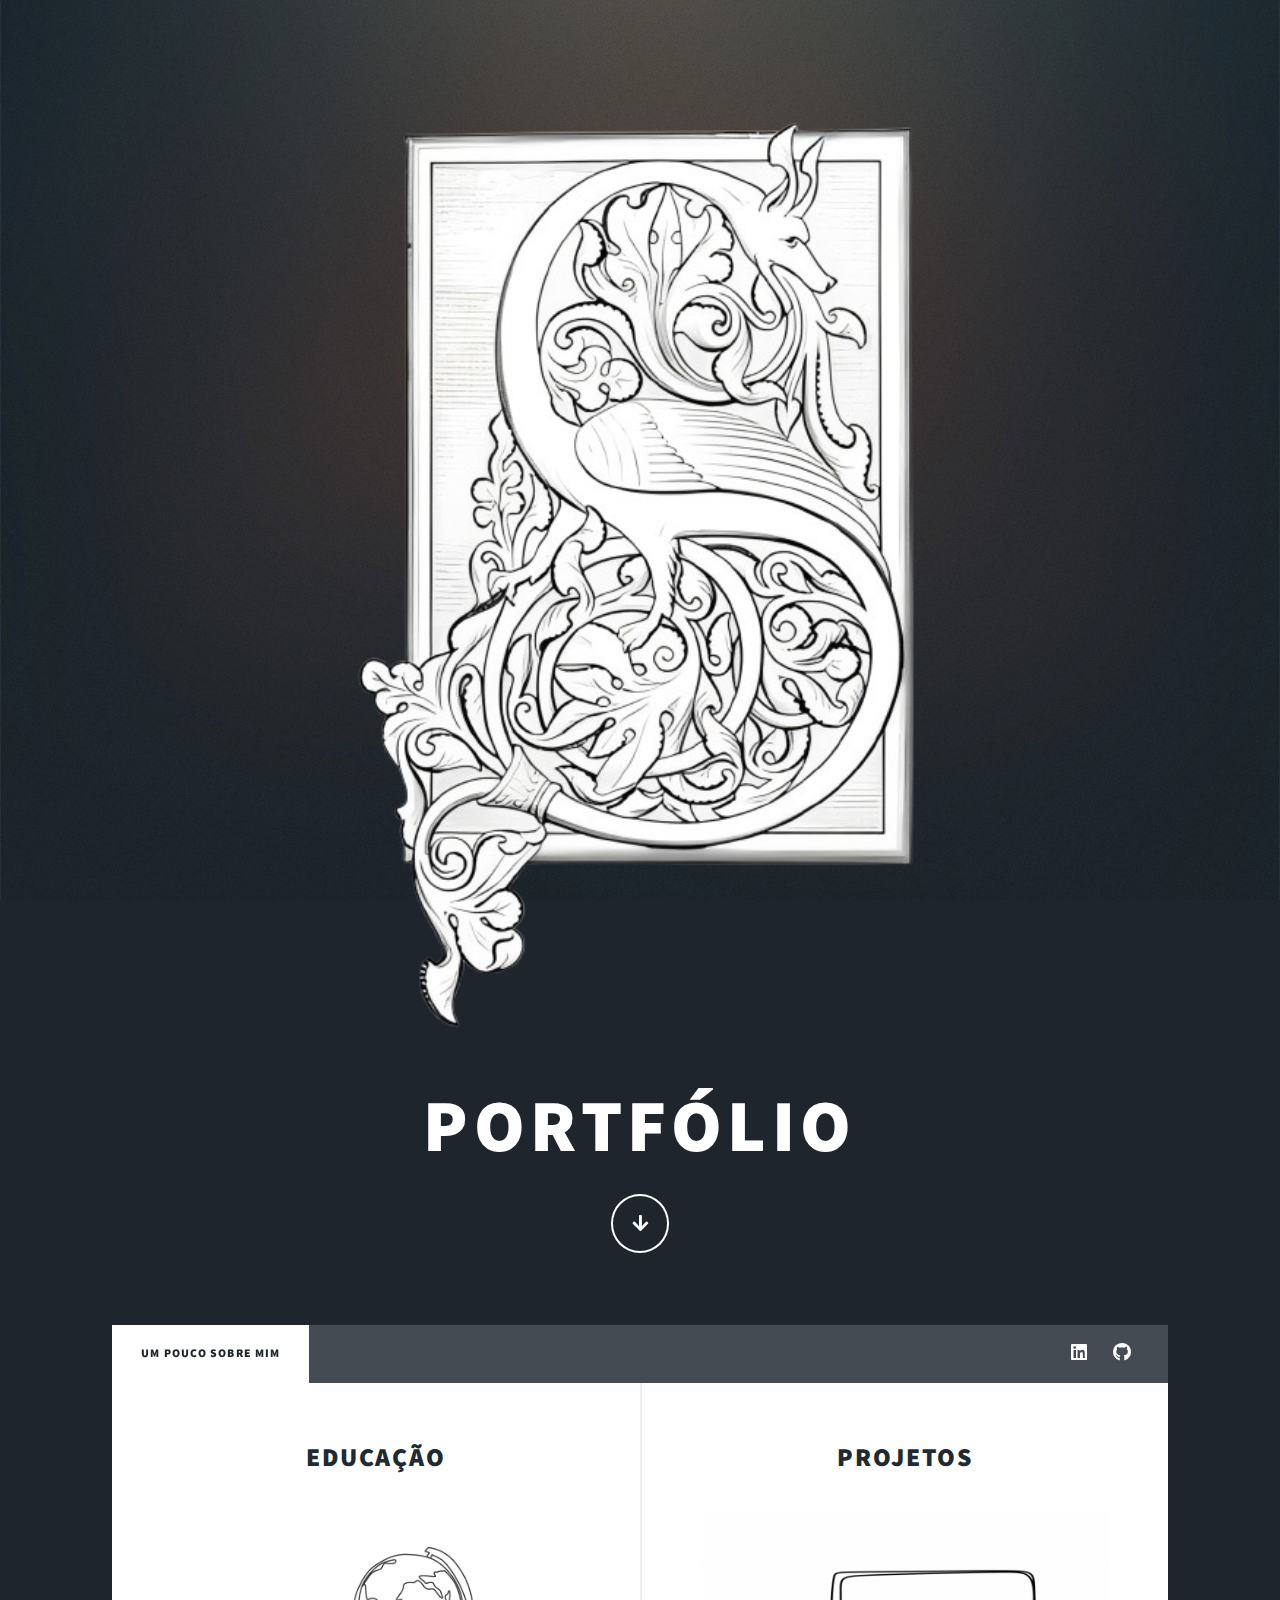
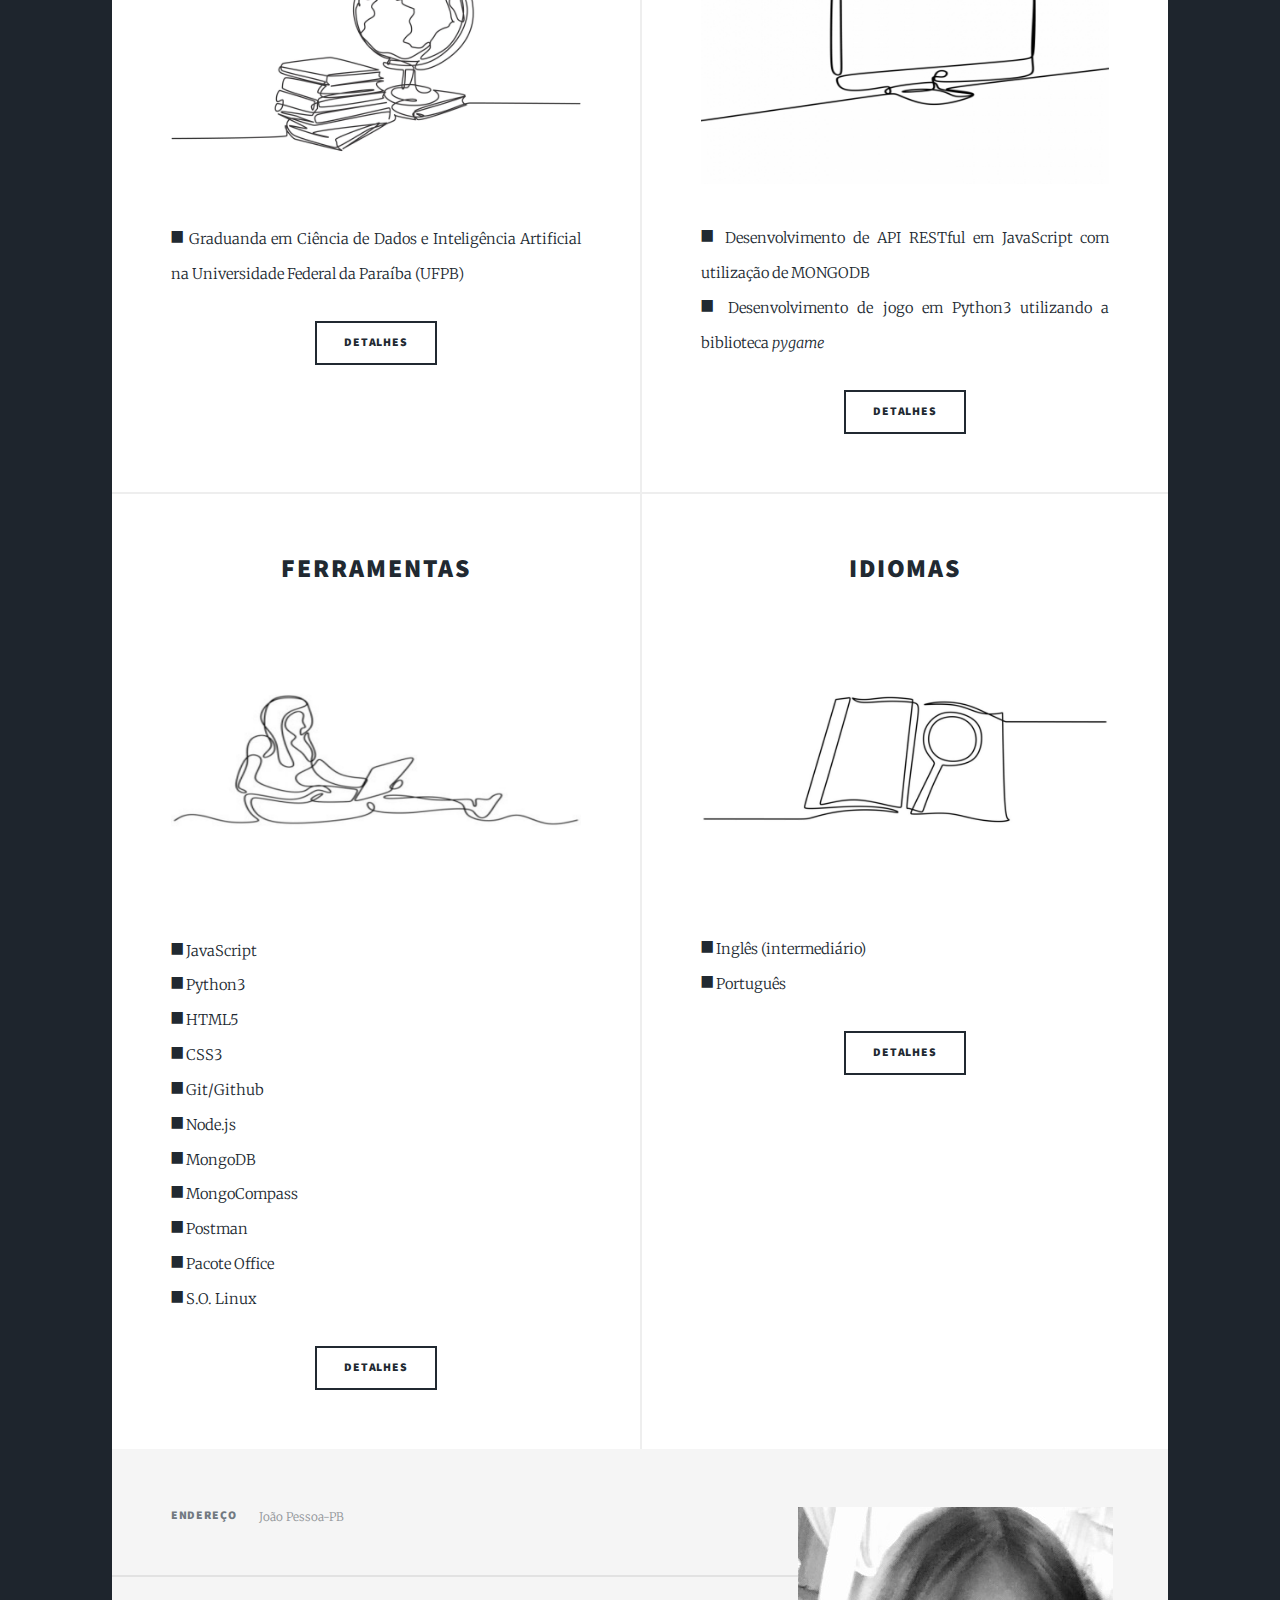
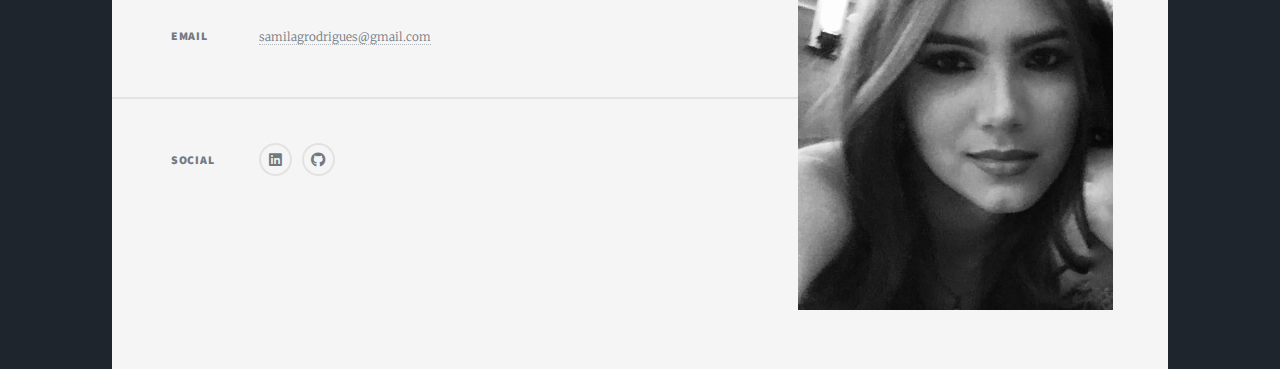
<file: index.html>
<!DOCTYPE HTML>
<!--
	Portfólio
-->
<html>
	<head>
		<title>Portfólio</title>
		<meta charset="utf-8" />
		<meta name="viewport" content="width=device-width, initial-scale=1, user-scalable=no" />
		<link rel="stylesheet" href="assets/css/main.css" />
		<noscript><link rel="stylesheet" href="assets/css/noscript.css" /></noscript>
	</head>
	<body class="is-preload">

		<!-- Wrapper -->
			<div id="wrapper" class="fade-in">

				<!-- Intro -->
					<div id="intro">
						<a href="#" class="image main"><img src="images/samila.png" alt="" /></a>
						<h1>Portfólio<br /></h1>
						<ul class="actions">
							<li><a href="#header" class="button icon solid solo fa-arrow-down scrolly">Continue</a></li>
						</ul>
					</div>

				<!-- Header -->
					<header id="header">
						<a href="index.html" class="logo">Quem sou?</a>
					</header>

				<!-- Nav -->
					<nav id="nav">
						<ul class="links">
							<li class="active"><a href="index.html">Um pouco sobre mim</a></li>
						</ul>
						<ul class="icons">
							<li><a href="https://www.linkedin.com/in/samila-rodrigues/" target="_blank" class="icon brands fa-linkedin"><span class="label">Linkedin</span></a></li>
							<li><a href="https://github.com/samgrs" target="_blank" class="icon brands fa-github"><span class="label">GitHub</span></a></li>
							
						</ul>
					</nav>

				<!-- Main -->
					<div id="main">

						<!-- Featured Post -->

						<!-- Posts -->
							<section class="posts">
								<article>
									<header>
										<h2><a href="#">Educação<br /></a></h2>
									</header>
									<a href="#" class="image fit"><img src="images/educacao.png" alt="" /></a>
									<p> ■ Graduanda em Ciência de Dados e Inteligência Artificial na Universidade Federal da Paraíba (UFPB)</p>
									<ul class="actions special">
										<li><a href="https://sigaa.ufpb.br/sigaa/public/curso/portal.jsf?id=14289031&lc=pt_BR" target="_blank" class="button">Detalhes</a></li>
									</ul>
								</article>
								<article>
									<header>
										<h2><a href="#">Projetos<br /></a></h2>
									</header>
									<a href="#" class="image fit"><img src="images/programação.png" alt="" /></a>
									<p> 
										■ Desenvolvimento de API RESTful em JavaScript com utilização de MONGODB <br>
										■ Desenvolvimento de jogo em Python3 utilizando a biblioteca <i>pygame</i>
									</p>
									<ul class="actions special">
										<li><a href="https://github.com/samgrs" target="_blank" class="button">Detalhes</a></li>
									</ul>
								</article>
									<article>
										<header>
											<h2><a href="#">Ferramentas<br /></a></h2>
										</header>
										<a href="#" class="image fit"><img src="images/woman.png" alt="" /></a>
										<p>
											■ JavaScript<br>
											■ Python3<br>
											■ HTML5<br>
											■ CSS3<br>
											■ Git/Github<br>
											■ Node.js<br>
											■ MongoDB<br>
											■ MongoCompass<br>
											■ Postman<br>
											■ Pacote Office<br>
											■ S.O. Linux
										</p>
										<ul class="actions special">
											<li><a href="https://github.com/samgrs" target="_blank" class="button">Detalhes</a></li>
										</ul>
									</article>
								<article>
									<header>
										<h2><a href="#">Idiomas<br /></a></h2>
									</header>
									<a href="#" class="image fit"><img src="images/idiomas.png" alt="" /></a>
									<p> ■ Inglês (intermediário)<br>
										■ Português
									</p>
									<ul class="actions special">
										<li><a href="#" class="button">Detalhes</a></li>
									</ul>
								</article>
							</section>
					</div>

				<!-- Footer -->
					<footer id="footer">
						<section class="split contact">
							<section class="alt">
								<h3>Endereço</h3>
								<p>João Pessoa-PB<br /></p>
							</section>
							<section>
								<h3>Email</h3>
								<p><a href="samilagrodrigues@gmail.com">samilagrodrigues@gmail.com</a></p>
							</section>
							<section>
								<h3>Social</h3>
								<ul class="icons alt">
									<li><a href="https://www.linkedin.com/in/samila-rodrigues/" target="_blank" class="icon brands fa-linkedin"><span class="label">Linkedin</span></a></li>
							<li><a href="https://github.com/samgrs" target="_blank" class="icon brands fa-github"><span class="label">GitHub</span></a></li>
								</ul>
							</section>
						</section>
					
					<a href="https://github.com/samgrs" target="_blank" class="image sam"><img src="images/samila_pic.png" alt="" /></a>
					
					</footer>
			</div>

		<!-- Scripts -->
			<script src="assets/js/jquery.min.js"></script>
			<script src="assets/js/jquery.scrollex.min.js"></script>
			<script src="assets/js/jquery.scrolly.min.js"></script>
			<script src="assets/js/browser.min.js"></script>
			<script src="assets/js/breakpoints.min.js"></script>
			<script src="assets/js/util.js"></script>
			<script src="assets/js/main.js"></script>

	</body>
</html>
</file>
<file: assets/css/main.css>
@import url(fontawesome-all.min.css);
@import url("https://fonts.googleapis.com/css?family=Merriweather:300,700,300italic,700italic|Source+Sans+Pro:900");

html, body, div, span, applet, object,
iframe, h1, h2, h3, h4, h5, h6, p, blockquote,
pre, a, abbr, acronym, address, big, cite,
code, del, dfn, em, img, ins, kbd, q, s, samp,
small, strike, strong, sub, sup, tt, var, b,
u, i, center, dl, dt, dd, ol, ul, li, fieldset,
form, label, legend, table, caption, tbody,
tfoot, thead, tr, th, td, article, aside,
canvas, details, embed, figure, figcaption,
footer, header, hgroup, menu, nav, output, ruby,
section, summary, time, mark, audio, video {
	margin: 0;
	padding: 0;
	border: 0;
	font-size: 100%;
	font: inherit;
	vertical-align: baseline;}

article, aside, details, figcaption, figure,
footer, header, hgroup, menu, nav, section {
	display: block;}

body {
	line-height: 1;
}

ol, ul {
	list-style: none;
}

blockquote, q {
	quotes: none;
}

	blockquote:before, blockquote:after, q:before, q:after {
		content: '';
		content: none;
	}

table {
	border-collapse: collapse;
	border-spacing: 0;
}

body {
	-webkit-text-size-adjust: none;
}

mark {
	background-color: transparent;
	color: inherit;
}

input::-moz-focus-inner {
	border: 0;
	padding: 0;
}

input, select, textarea {
	-moz-appearance: none;
	-webkit-appearance: none;
	-ms-appearance: none;
	appearance: none;
}
/* Basic */

	@-ms-viewport {
		width: device-width;
	}

	body {
		-ms-overflow-style: scrollbar;
	}

	@media screen and (max-width: 480px) {

		html, body {
			min-width: 320px;
		}

	}

	html {
		box-sizing: border-box;
	}

	*, *:before, *:after {
		box-sizing: inherit;
	}

	body {
		background-color: #1e252d;
	}

		body.is-preload *, body.is-preload *:before, body.is-preload *:after {
			-moz-animation: none !important;
			-webkit-animation: none !important;
			-ms-animation: none !important;
			animation: none !important;
			-moz-transition: none !important;
			-webkit-transition: none !important;
			-ms-transition: none !important;
			transition: none !important;
		}

/* Type */

	html {
		font-size: 16pt;
	}

		@media screen and (max-width: 1680px) {

			html {
				font-size: 12pt;
			}

		}

		@media screen and (max-width: 1280px) {

			html {
				font-size: 11pt;
			}

		}

		@media screen and (max-width: 360px) {

			html {
				font-size: 10pt;
			}

		}

	body {
		color: #212931;
	}

	body, input, select, textarea {
		font-family: "Merriweather", Georgia, serif;
		font-weight: 300;
		font-size: 1rem;
		line-height: 2.375;
	}

	a {
		-moz-transition: color 0.2s ease-in-out, background-color 0.2s ease-in-out, border-color 0.2s ease-in-out, box-shadow 0.2s ease-in-out;
		-webkit-transition: color 0.2s ease-in-out, background-color 0.2s ease-in-out, border-color 0.2s ease-in-out, box-shadow 0.2s ease-in-out;
		-ms-transition: color 0.2s ease-in-out, background-color 0.2s ease-in-out, border-color 0.2s ease-in-out, box-shadow 0.2s ease-in-out;
		transition: color 0.2s ease-in-out, background-color 0.2s ease-in-out, border-color 0.2s ease-in-out, box-shadow 0.2s ease-in-out;
		border-bottom: dotted 1px;
		text-decoration: none;
	}

		a:hover {
			border-bottom-color: transparent;
		}

	strong, b {
		font-weight: 600;
	}

	em, i {
		font-style: italic;
	}

	p {
		text-align: justify;
		margin: 0 0 2rem 0;
	}

	h1, h2, h3, h4, h5, h6 {
		font-family: "Source Sans Pro", Helvetica, sans-serif;
		font-weight: 900;
		line-height: 1.5;
		letter-spacing: 0.075em;
		text-transform: uppercase;
		margin: 0 0 1rem 0;
	}

		h1 a, h2 a, h3 a, h4 a, h5 a, h6 a {
			border-bottom: 0;
			color: inherit;
			text-decoration: none;
		}

	h1 {
		font-size: 4rem;
		line-height: 1.1;
		margin: 0 0 2rem 0;
	}

	h2 {
		font-size: 1.75rem;
		line-height: 1.3;
		margin: 0 0 1.5rem 0;
	}

	h3 {
		font-size: 1.25rem;
		margin: 0 0 1.5rem 0;
	}

	h4 {
		font-size: 1rem;
	}

	h5 {
		font-size: 0.9rem;
	}

	h6 {
		font-size: 0.8rem;
	}

	sub {
		font-size: 0.8rem;
		position: relative;
		top: 0.5rem;
	}

	sup {
		font-size: 0.8rem;
		position: relative;
		top: -0.5rem;
	}

	blockquote {
		border-left: solid 4px;
		font-style: italic;
		margin: 0 0 2rem 0;
		padding: 0.5rem 0 0.5rem 2rem;
	}

	code {
		border: solid 2px;
		font-family: "Courier New", monospace;
		font-size: 0.9rem;
		margin: 0 0.25rem;
		padding: 0.25rem 0.65rem;
	}

	pre {
		-webkit-overflow-scrolling: touch;
		font-family: "Courier New", monospace;
		font-size: 0.9rem;
		margin: 0 0 2rem 0;
	}

		pre code {
			display: block;
			line-height: 1.75;
			padding: 1rem 1.5rem;
			overflow-x: auto;
		}

	hr {
		border: 0;
		border-bottom: solid 2px;
		margin: 3rem 0;
	}

		hr.major {
			margin: 5rem 0;
		}

	.align-left {
		text-align: left;
	}

	.align-center {
		text-align: center;
	}

	.align-right {
		text-align: right;
	}

	input, select, textarea {
		color: #212931;
	}

	a {
		color: #212931;
		border-bottom-color: rgba(33, 41, 49, 0.5);
	}

		a:hover {
			border-bottom-color: transparent;
			color: #18bfef !important;
		}

	strong, b {
		color: #212931;
	}

	h1, h2, h3, h4, h5, h6 {
		color: #212931;
	}

	blockquote {
		border-left-color: #eeeeee;
	}

	code {
		background: rgba(220, 220, 220, 0.25);
		border-color: #eeeeee;
	}

	hr {
		border-bottom-color: #eeeeee;
	}

/* Row */

	.row {
		display: flex;
		flex-wrap: wrap;
		box-sizing: border-box;
		align-items: stretch;
	}

		.row > * {
			box-sizing: border-box;
		}

		.row.gtr-uniform > * > :last-child {
			margin-bottom: 0;
		}

		.row.aln-left {
			justify-content: flex-start;
		}

		.row.aln-center {
			justify-content: center;
		}

		.row.aln-right {
			justify-content: flex-end;
		}

		.row.aln-top {
			align-items: flex-start;
		}

		.row.aln-middle {
			align-items: center;
		}

		.row.aln-bottom {
			align-items: flex-end;
		}

		.row > .imp {
			order: -1;
		}

		.row > .col-1 {
			width: 8.33333%;
		}

		.row > .off-1 {
			margin-left: 8.33333%;
		}

		.row > .col-2 {
			width: 16.66667%;
		}

		.row > .off-2 {
			margin-left: 16.66667%;
		}

		.row > .col-3 {
			width: 25%;
		}

		.row > .off-3 {
			margin-left: 25%;
		}

		.row > .col-4 {
			width: 33.33333%;
		}

		.row > .off-4 {
			margin-left: 33.33333%;
		}

		.row > .col-5 {
			width: 41.66667%;
		}

		.row > .off-5 {
			margin-left: 41.66667%;
		}

		.row > .col-6 {
			width: 50%;
		}

		.row > .off-6 {
			margin-left: 50%;
		}

		.row > .col-7 {
			width: 58.33333%;
		}

		.row > .off-7 {
			margin-left: 58.33333%;
		}

		.row > .col-8 {
			width: 66.66667%;
		}

		.row > .off-8 {
			margin-left: 66.66667%;
		}

		.row > .col-9 {
			width: 75%;
		}

		.row > .off-9 {
			margin-left: 75%;
		}

		.row > .col-10 {
			width: 83.33333%;
		}

		.row > .off-10 {
			margin-left: 83.33333%;
		}

		.row > .col-11 {
			width: 91.66667%;
		}

		.row > .off-11 {
			margin-left: 91.66667%;
		}

		.row > .col-12 {
			width: 100%;
		}

		.row > .off-12 {
			margin-left: 100%;
		}

		.row.gtr-0 {
			margin-top: 0;
			margin-left: 0rem;
		}

			.row.gtr-0 > * {
				padding: 0 0 0 0rem;
			}

			.row.gtr-0.gtr-uniform {
				margin-top: 0rem;
			}

				.row.gtr-0.gtr-uniform > * {
					padding-top: 0rem;
				}

		.row.gtr-25 {
			margin-top: 0;
			margin-left: -0.375rem;
		}

			.row.gtr-25 > * {
				padding: 0 0 0 0.375rem;
			}

			.row.gtr-25.gtr-uniform {
				margin-top: -0.375rem;
			}

				.row.gtr-25.gtr-uniform > * {
					padding-top: 0.375rem;
				}

		.row.gtr-50 {
			margin-top: 0;
			margin-left: -0.75rem;
		}

			.row.gtr-50 > * {
				padding: 0 0 0 0.75rem;
			}

			.row.gtr-50.gtr-uniform {
				margin-top: -0.75rem;
			}

				.row.gtr-50.gtr-uniform > * {
					padding-top: 0.75rem;
				}

		.row {
			margin-top: 0;
			margin-left: -1.5rem;
		}

			.row > * {
				padding: 0 0 0 1.5rem;
			}

			.row.gtr-uniform {
				margin-top: -1.5rem;
			}

				.row.gtr-uniform > * {
					padding-top: 1.5rem;
				}

		.row.gtr-150 {
			margin-top: 0;
			margin-left: -2.25rem;
		}

			.row.gtr-150 > * {
				padding: 0 0 0 2.25rem;
			}

			.row.gtr-150.gtr-uniform {
				margin-top: -2.25rem;
			}

				.row.gtr-150.gtr-uniform > * {
					padding-top: 2.25rem;
				}

		.row.gtr-200 {
			margin-top: 0;
			margin-left: -3rem;
		}

			.row.gtr-200 > * {
				padding: 0 0 0 3rem;
			}

			.row.gtr-200.gtr-uniform {
				margin-top: -3rem;
			}

				.row.gtr-200.gtr-uniform > * {
					padding-top: 3rem;
				}

		@media screen and (max-width: 1680px) {

			.row {
				display: flex;
				flex-wrap: wrap;
				box-sizing: border-box;
				align-items: stretch;
			}

				.row > * {
					box-sizing: border-box;
				}

				.row.gtr-uniform > * > :last-child {
					margin-bottom: 0;
				}

				.row.aln-left {
					justify-content: flex-start;
				}

				.row.aln-center {
					justify-content: center;
				}

				.row.aln-right {
					justify-content: flex-end;
				}

				.row.aln-top {
					align-items: flex-start;
				}

				.row.aln-middle {
					align-items: center;
				}

				.row.aln-bottom {
					align-items: flex-end;
				}

				.row > .imp-xlarge {
					order: -1;
				}

				.row > .col-1-xlarge {
					width: 8.33333%;
				}

				.row > .off-1-xlarge {
					margin-left: 8.33333%;
				}

				.row > .col-2-xlarge {
					width: 16.66667%;
				}

				.row > .off-2-xlarge {
					margin-left: 16.66667%;
				}

				.row > .col-3-xlarge {
					width: 25%;
				}

				.row > .off-3-xlarge {
					margin-left: 25%;
				}

				.row > .col-4-xlarge {
					width: 33.33333%;
				}

				.row > .off-4-xlarge {
					margin-left: 33.33333%;
				}

				.row > .col-5-xlarge {
					width: 41.66667%;
				}

				.row > .off-5-xlarge {
					margin-left: 41.66667%;
				}

				.row > .col-6-xlarge {
					width: 50%;
				}

				.row > .off-6-xlarge {
					margin-left: 50%;
				}

				.row > .col-7-xlarge {
					width: 58.33333%;
				}

				.row > .off-7-xlarge {
					margin-left: 58.33333%;
				}

				.row > .col-8-xlarge {
					width: 66.66667%;
				}

				.row > .off-8-xlarge {
					margin-left: 66.66667%;
				}

				.row > .col-9-xlarge {
					width: 75%;
				}

				.row > .off-9-xlarge {
					margin-left: 75%;
				}

				.row > .col-10-xlarge {
					width: 83.33333%;
				}

				.row > .off-10-xlarge {
					margin-left: 83.33333%;
				}

				.row > .col-11-xlarge {
					width: 91.66667%;
				}

				.row > .off-11-xlarge {
					margin-left: 91.66667%;
				}

				.row > .col-12-xlarge {
					width: 100%;
				}

				.row > .off-12-xlarge {
					margin-left: 100%;
				}

				.row.gtr-0 {
					margin-top: 0;
					margin-left: 0rem;
				}

					.row.gtr-0 > * {
						padding: 0 0 0 0rem;
					}

					.row.gtr-0.gtr-uniform {
						margin-top: 0rem;
					}

						.row.gtr-0.gtr-uniform > * {
							padding-top: 0rem;
						}

				.row.gtr-25 {
					margin-top: 0;
					margin-left: -0.375rem;
				}

					.row.gtr-25 > * {
						padding: 0 0 0 0.375rem;
					}

					.row.gtr-25.gtr-uniform {
						margin-top: -0.375rem;
					}

						.row.gtr-25.gtr-uniform > * {
							padding-top: 0.375rem;
						}

				.row.gtr-50 {
					margin-top: 0;
					margin-left: -0.75rem;
				}

					.row.gtr-50 > * {
						padding: 0 0 0 0.75rem;
					}

					.row.gtr-50.gtr-uniform {
						margin-top: -0.75rem;
					}

						.row.gtr-50.gtr-uniform > * {
							padding-top: 0.75rem;
						}

				.row {
					margin-top: 0;
					margin-left: -1.5rem;
				}

					.row > * {
						padding: 0 0 0 1.5rem;
					}

					.row.gtr-uniform {
						margin-top: -1.5rem;
					}

						.row.gtr-uniform > * {
							padding-top: 1.5rem;
						}

				.row.gtr-150 {
					margin-top: 0;
					margin-left: -2.25rem;
				}

					.row.gtr-150 > * {
						padding: 0 0 0 2.25rem;
					}

					.row.gtr-150.gtr-uniform {
						margin-top: -2.25rem;
					}

						.row.gtr-150.gtr-uniform > * {
							padding-top: 2.25rem;
						}

				.row.gtr-200 {
					margin-top: 0;
					margin-left: -3rem;
				}

					.row.gtr-200 > * {
						padding: 0 0 0 3rem;
					}

					.row.gtr-200.gtr-uniform {
						margin-top: -3rem;
					}

						.row.gtr-200.gtr-uniform > * {
							padding-top: 3rem;
						}

		}

		@media screen and (max-width: 1280px) {

			.row {
				display: flex;
				flex-wrap: wrap;
				box-sizing: border-box;
				align-items: stretch;
			}

				.row > * {
					box-sizing: border-box;
				}

				.row.gtr-uniform > * > :last-child {
					margin-bottom: 0;
				}

				.row.aln-left {
					justify-content: flex-start;
				}

				.row.aln-center {
					justify-content: center;
				}

				.row.aln-right {
					justify-content: flex-end;
				}

				.row.aln-top {
					align-items: flex-start;
				}

				.row.aln-middle {
					align-items: center;
				}

				.row.aln-bottom {
					align-items: flex-end;
				}

				.row > .imp-large {
					order: -1;
				}

				.row > .col-1-large {
					width: 8.33333%;
				}

				.row > .off-1-large {
					margin-left: 8.33333%;
				}

				.row > .col-2-large {
					width: 16.66667%;
				}

				.row > .off-2-large {
					margin-left: 16.66667%;
				}

				.row > .col-3-large {
					width: 25%;
				}

				.row > .off-3-large {
					margin-left: 25%;
				}

				.row > .col-4-large {
					width: 33.33333%;
				}

				.row > .off-4-large {
					margin-left: 33.33333%;
				}

				.row > .col-5-large {
					width: 41.66667%;
				}

				.row > .off-5-large {
					margin-left: 41.66667%;
				}

				.row > .col-6-large {
					width: 50%;
				}

				.row > .off-6-large {
					margin-left: 50%;
				}

				.row > .col-7-large {
					width: 58.33333%;
				}

				.row > .off-7-large {
					margin-left: 58.33333%;
				}

				.row > .col-8-large {
					width: 66.66667%;
				}

				.row > .off-8-large {
					margin-left: 66.66667%;
				}

				.row > .col-9-large {
					width: 75%;
				}

				.row > .off-9-large {
					margin-left: 75%;
				}

				.row > .col-10-large {
					width: 83.33333%;
				}

				.row > .off-10-large {
					margin-left: 83.33333%;
				}

				.row > .col-11-large {
					width: 91.66667%;
				}

				.row > .off-11-large {
					margin-left: 91.66667%;
				}

				.row > .col-12-large {
					width: 100%;
				}

				.row > .off-12-large {
					margin-left: 100%;
				}

				.row.gtr-0 {
					margin-top: 0;
					margin-left: 0rem;
				}

					.row.gtr-0 > * {
						padding: 0 0 0 0rem;
					}

					.row.gtr-0.gtr-uniform {
						margin-top: 0rem;
					}

						.row.gtr-0.gtr-uniform > * {
							padding-top: 0rem;
						}

				.row.gtr-25 {
					margin-top: 0;
					margin-left: -0.375rem;
				}

					.row.gtr-25 > * {
						padding: 0 0 0 0.375rem;
					}

					.row.gtr-25.gtr-uniform {
						margin-top: -0.375rem;
					}

						.row.gtr-25.gtr-uniform > * {
							padding-top: 0.375rem;
						}

				.row.gtr-50 {
					margin-top: 0;
					margin-left: -0.75rem;
				}

					.row.gtr-50 > * {
						padding: 0 0 0 0.75rem;
					}

					.row.gtr-50.gtr-uniform {
						margin-top: -0.75rem;
					}

						.row.gtr-50.gtr-uniform > * {
							padding-top: 0.75rem;
						}

				.row {
					margin-top: 0;
					margin-left: -1.5rem;
				}

					.row > * {
						padding: 0 0 0 1.5rem;
					}

					.row.gtr-uniform {
						margin-top: -1.5rem;
					}

						.row.gtr-uniform > * {
							padding-top: 1.5rem;
						}

				.row.gtr-150 {
					margin-top: 0;
					margin-left: -2.25rem;
				}

					.row.gtr-150 > * {
						padding: 0 0 0 2.25rem;
					}

					.row.gtr-150.gtr-uniform {
						margin-top: -2.25rem;
					}

						.row.gtr-150.gtr-uniform > * {
							padding-top: 2.25rem;
						}

				.row.gtr-200 {
					margin-top: 0;
					margin-left: -3rem;
				}

					.row.gtr-200 > * {
						padding: 0 0 0 3rem;
					}

					.row.gtr-200.gtr-uniform {
						margin-top: -3rem;
					}

						.row.gtr-200.gtr-uniform > * {
							padding-top: 3rem;
						}

		}

		@media screen and (max-width: 980px) {

			.row {
				display: flex;
				flex-wrap: wrap;
				box-sizing: border-box;
				align-items: stretch;
			}

				.row > * {
					box-sizing: border-box;
				}

				.row.gtr-uniform > * > :last-child {
					margin-bottom: 0;
				}

				.row.aln-left {
					justify-content: flex-start;
				}

				.row.aln-center {
					justify-content: center;
				}

				.row.aln-right {
					justify-content: flex-end;
				}

				.row.aln-top {
					align-items: flex-start;
				}

				.row.aln-middle {
					align-items: center;
				}

				.row.aln-bottom {
					align-items: flex-end;
				}

				.row > .imp-medium {
					order: -1;
				}

				.row > .col-1-medium {
					width: 8.33333%;
				}

				.row > .off-1-medium {
					margin-left: 8.33333%;
				}

				.row > .col-2-medium {
					width: 16.66667%;
				}

				.row > .off-2-medium {
					margin-left: 16.66667%;
				}

				.row > .col-3-medium {
					width: 25%;
				}

				.row > .off-3-medium {
					margin-left: 25%;
				}

				.row > .col-4-medium {
					width: 33.33333%;
				}

				.row > .off-4-medium {
					margin-left: 33.33333%;
				}

				.row > .col-5-medium {
					width: 41.66667%;
				}

				.row > .off-5-medium {
					margin-left: 41.66667%;
				}

				.row > .col-6-medium {
					width: 50%;
				}

				.row > .off-6-medium {
					margin-left: 50%;
				}

				.row > .col-7-medium {
					width: 58.33333%;
				}

				.row > .off-7-medium {
					margin-left: 58.33333%;
				}

				.row > .col-8-medium {
					width: 66.66667%;
				}

				.row > .off-8-medium {
					margin-left: 66.66667%;
				}

				.row > .col-9-medium {
					width: 75%;
				}

				.row > .off-9-medium {
					margin-left: 75%;
				}

				.row > .col-10-medium {
					width: 83.33333%;
				}

				.row > .off-10-medium {
					margin-left: 83.33333%;
				}

				.row > .col-11-medium {
					width: 91.66667%;
				}

				.row > .off-11-medium {
					margin-left: 91.66667%;
				}

				.row > .col-12-medium {
					width: 100%;
				}

				.row > .off-12-medium {
					margin-left: 100%;
				}

				.row.gtr-0 {
					margin-top: 0;
					margin-left: 0rem;
				}

					.row.gtr-0 > * {
						padding: 0 0 0 0rem;
					}

					.row.gtr-0.gtr-uniform {
						margin-top: 0rem;
					}

						.row.gtr-0.gtr-uniform > * {
							padding-top: 0rem;
						}

				.row.gtr-25 {
					margin-top: 0;
					margin-left: -0.375rem;
				}

					.row.gtr-25 > * {
						padding: 0 0 0 0.375rem;
					}

					.row.gtr-25.gtr-uniform {
						margin-top: -0.375rem;
					}

						.row.gtr-25.gtr-uniform > * {
							padding-top: 0.375rem;
						}

				.row.gtr-50 {
					margin-top: 0;
					margin-left: -0.75rem;
				}

					.row.gtr-50 > * {
						padding: 0 0 0 0.75rem;
					}

					.row.gtr-50.gtr-uniform {
						margin-top: -0.75rem;
					}

						.row.gtr-50.gtr-uniform > * {
							padding-top: 0.75rem;
						}

				.row {
					margin-top: 0;
					margin-left: -1.5rem;
				}

					.row > * {
						padding: 0 0 0 1.5rem;
					}

					.row.gtr-uniform {
						margin-top: -1.5rem;
					}

						.row.gtr-uniform > * {
							padding-top: 1.5rem;
						}

				.row.gtr-150 {
					margin-top: 0;
					margin-left: -2.25rem;
				}

					.row.gtr-150 > * {
						padding: 0 0 0 2.25rem;
					}

					.row.gtr-150.gtr-uniform {
						margin-top: -2.25rem;
					}

						.row.gtr-150.gtr-uniform > * {
							padding-top: 2.25rem;
						}

				.row.gtr-200 {
					margin-top: 0;
					margin-left: -3rem;
				}

					.row.gtr-200 > * {
						padding: 0 0 0 3rem;
					}

					.row.gtr-200.gtr-uniform {
						margin-top: -3rem;
					}

						.row.gtr-200.gtr-uniform > * {
							padding-top: 3rem;
						}

		}

		@media screen and (max-width: 736px) {

			.row {
				display: flex;
				flex-wrap: wrap;
				box-sizing: border-box;
				align-items: stretch;
			}

				.row > * {
					box-sizing: border-box;
				}

				.row.gtr-uniform > * > :last-child {
					margin-bottom: 0;
				}

				.row.aln-left {
					justify-content: flex-start;
				}

				.row.aln-center {
					justify-content: center;
				}

				.row.aln-right {
					justify-content: flex-end;
				}

				.row.aln-top {
					align-items: flex-start;
				}

				.row.aln-middle {
					align-items: center;
				}

				.row.aln-bottom {
					align-items: flex-end;
				}

				.row > .imp-small {
					order: -1;
				}

				.row > .col-1-small {
					width: 8.33333%;
				}

				.row > .off-1-small {
					margin-left: 8.33333%;
				}

				.row > .col-2-small {
					width: 16.66667%;
				}

				.row > .off-2-small {
					margin-left: 16.66667%;
				}

				.row > .col-3-small {
					width: 25%;
				}

				.row > .off-3-small {
					margin-left: 25%;
				}

				.row > .col-4-small {
					width: 33.33333%;
				}

				.row > .off-4-small {
					margin-left: 33.33333%;
				}

				.row > .col-5-small {
					width: 41.66667%;
				}

				.row > .off-5-small {
					margin-left: 41.66667%;
				}

				.row > .col-6-small {
					width: 50%;
				}

				.row > .off-6-small {
					margin-left: 50%;
				}

				.row > .col-7-small {
					width: 58.33333%;
				}

				.row > .off-7-small {
					margin-left: 58.33333%;
				}

				.row > .col-8-small {
					width: 66.66667%;
				}

				.row > .off-8-small {
					margin-left: 66.66667%;
				}

				.row > .col-9-small {
					width: 75%;
				}

				.row > .off-9-small {
					margin-left: 75%;
				}

				.row > .col-10-small {
					width: 83.33333%;
				}

				.row > .off-10-small {
					margin-left: 83.33333%;
				}

				.row > .col-11-small {
					width: 91.66667%;
				}

				.row > .off-11-small {
					margin-left: 91.66667%;
				}

				.row > .col-12-small {
					width: 100%;
				}

				.row > .off-12-small {
					margin-left: 100%;
				}

				.row.gtr-0 {
					margin-top: 0;
					margin-left: 0rem;
				}

					.row.gtr-0 > * {
						padding: 0 0 0 0rem;
					}

					.row.gtr-0.gtr-uniform {
						margin-top: 0rem;
					}

						.row.gtr-0.gtr-uniform > * {
							padding-top: 0rem;
						}

				.row.gtr-25 {
					margin-top: 0;
					margin-left: -0.375rem;
				}

					.row.gtr-25 > * {
						padding: 0 0 0 0.375rem;
					}

					.row.gtr-25.gtr-uniform {
						margin-top: -0.375rem;
					}

						.row.gtr-25.gtr-uniform > * {
							padding-top: 0.375rem;
						}

				.row.gtr-50 {
					margin-top: 0;
					margin-left: -0.75rem;
				}

					.row.gtr-50 > * {
						padding: 0 0 0 0.75rem;
					}

					.row.gtr-50.gtr-uniform {
						margin-top: -0.75rem;
					}

						.row.gtr-50.gtr-uniform > * {
							padding-top: 0.75rem;
						}

				.row {
					margin-top: 0;
					margin-left: -1.5rem;
				}

					.row > * {
						padding: 0 0 0 1.5rem;
					}

					.row.gtr-uniform {
						margin-top: -1.5rem;
					}

						.row.gtr-uniform > * {
							padding-top: 1.5rem;
						}

				.row.gtr-150 {
					margin-top: 0;
					margin-left: -2.25rem;
				}

					.row.gtr-150 > * {
						padding: 0 0 0 2.25rem;
					}

					.row.gtr-150.gtr-uniform {
						margin-top: -2.25rem;
					}

						.row.gtr-150.gtr-uniform > * {
							padding-top: 2.25rem;
						}

				.row.gtr-200 {
					margin-top: 0;
					margin-left: -3rem;
				}

					.row.gtr-200 > * {
						padding: 0 0 0 3rem;
					}

					.row.gtr-200.gtr-uniform {
						margin-top: -3rem;
					}

						.row.gtr-200.gtr-uniform > * {
							padding-top: 3rem;
						}

		}

		@media screen and (max-width: 480px) {

			.row {
				display: flex;
				flex-wrap: wrap;
				box-sizing: border-box;
				align-items: stretch;
			}

				.row > * {
					box-sizing: border-box;
				}

				.row.gtr-uniform > * > :last-child {
					margin-bottom: 0;
				}

				.row.aln-left {
					justify-content: flex-start;
				}

				.row.aln-center {
					justify-content: center;
				}

				.row.aln-right {
					justify-content: flex-end;
				}

				.row.aln-top {
					align-items: flex-start;
				}

				.row.aln-middle {
					align-items: center;
				}

				.row.aln-bottom {
					align-items: flex-end;
				}

				.row > .imp-xsmall {
					order: -1;
				}

				.row > .col-1-xsmall {
					width: 8.33333%;
				}

				.row > .off-1-xsmall {
					margin-left: 8.33333%;
				}

				.row > .col-2-xsmall {
					width: 16.66667%;
				}

				.row > .off-2-xsmall {
					margin-left: 16.66667%;
				}

				.row > .col-3-xsmall {
					width: 25%;
				}

				.row > .off-3-xsmall {
					margin-left: 25%;
				}

				.row > .col-4-xsmall {
					width: 33.33333%;
				}

				.row > .off-4-xsmall {
					margin-left: 33.33333%;
				}

				.row > .col-5-xsmall {
					width: 41.66667%;
				}

				.row > .off-5-xsmall {
					margin-left: 41.66667%;
				}

				.row > .col-6-xsmall {
					width: 50%;
				}

				.row > .off-6-xsmall {
					margin-left: 50%;
				}

				.row > .col-7-xsmall {
					width: 58.33333%;
				}

				.row > .off-7-xsmall {
					margin-left: 58.33333%;
				}

				.row > .col-8-xsmall {
					width: 66.66667%;
				}

				.row > .off-8-xsmall {
					margin-left: 66.66667%;
				}

				.row > .col-9-xsmall {
					width: 75%;
				}

				.row > .off-9-xsmall {
					margin-left: 75%;
				}

				.row > .col-10-xsmall {
					width: 83.33333%;
				}

				.row > .off-10-xsmall {
					margin-left: 83.33333%;
				}

				.row > .col-11-xsmall {
					width: 91.66667%;
				}

				.row > .off-11-xsmall {
					margin-left: 91.66667%;
				}

				.row > .col-12-xsmall {
					width: 100%;
				}

				.row > .off-12-xsmall {
					margin-left: 100%;
				}

				.row.gtr-0 {
					margin-top: 0;
					margin-left: 0rem;
				}

					.row.gtr-0 > * {
						padding: 0 0 0 0rem;
					}

					.row.gtr-0.gtr-uniform {
						margin-top: 0rem;
					}

						.row.gtr-0.gtr-uniform > * {
							padding-top: 0rem;
						}

				.row.gtr-25 {
					margin-top: 0;
					margin-left: -0.375rem;
				}

					.row.gtr-25 > * {
						padding: 0 0 0 0.375rem;
					}

					.row.gtr-25.gtr-uniform {
						margin-top: -0.375rem;
					}

						.row.gtr-25.gtr-uniform > * {
							padding-top: 0.375rem;
						}

				.row.gtr-50 {
					margin-top: 0;
					margin-left: -0.75rem;
				}

					.row.gtr-50 > * {
						padding: 0 0 0 0.75rem;
					}

					.row.gtr-50.gtr-uniform {
						margin-top: -0.75rem;
					}

						.row.gtr-50.gtr-uniform > * {
							padding-top: 0.75rem;
						}

				.row {
					margin-top: 0;
					margin-left: -1.5rem;
				}

					.row > * {
						padding: 0 0 0 1.5rem;
					}

					.row.gtr-uniform {
						margin-top: -1.5rem;
					}

						.row.gtr-uniform > * {
							padding-top: 1.5rem;
						}

				.row.gtr-150 {
					margin-top: 0;
					margin-left: -2.25rem;
				}

					.row.gtr-150 > * {
						padding: 0 0 0 2.25rem;
					}

					.row.gtr-150.gtr-uniform {
						margin-top: -2.25rem;
					}

						.row.gtr-150.gtr-uniform > * {
							padding-top: 2.25rem;
						}

				.row.gtr-200 {
					margin-top: 0;
					margin-left: -3rem;
				}

					.row.gtr-200 > * {
						padding: 0 0 0 3rem;
					}

					.row.gtr-200.gtr-uniform {
						margin-top: -3rem;
					}

						.row.gtr-200.gtr-uniform > * {
							padding-top: 3rem;
						}

		}

		@media screen and (max-width: 360px) {

			.row {
				display: flex;
				flex-wrap: wrap;
				box-sizing: border-box;
				align-items: stretch;
			}

				.row > * {
					box-sizing: border-box;
				}

				.row.gtr-uniform > * > :last-child {
					margin-bottom: 0;
				}

				.row.aln-left {
					justify-content: flex-start;
				}

				.row.aln-center {
					justify-content: center;
				}

				.row.aln-right {
					justify-content: flex-end;
				}

				.row.aln-top {
					align-items: flex-start;
				}

				.row.aln-middle {
					align-items: center;
				}

				.row.aln-bottom {
					align-items: flex-end;
				}

				.row > .imp-xxsmall {
					order: -1;
				}

				.row > .col-1-xxsmall {
					width: 8.33333%;
				}

				.row > .off-1-xxsmall {
					margin-left: 8.33333%;
				}

				.row > .col-2-xxsmall {
					width: 16.66667%;
				}

				.row > .off-2-xxsmall {
					margin-left: 16.66667%;
				}

				.row > .col-3-xxsmall {
					width: 25%;
				}

				.row > .off-3-xxsmall {
					margin-left: 25%;
				}

				.row > .col-4-xxsmall {
					width: 33.33333%;
				}

				.row > .off-4-xxsmall {
					margin-left: 33.33333%;
				}

				.row > .col-5-xxsmall {
					width: 41.66667%;
				}

				.row > .off-5-xxsmall {
					margin-left: 41.66667%;
				}

				.row > .col-6-xxsmall {
					width: 50%;
				}

				.row > .off-6-xxsmall {
					margin-left: 50%;
				}

				.row > .col-7-xxsmall {
					width: 58.33333%;
				}

				.row > .off-7-xxsmall {
					margin-left: 58.33333%;
				}

				.row > .col-8-xxsmall {
					width: 66.66667%;
				}

				.row > .off-8-xxsmall {
					margin-left: 66.66667%;
				}

				.row > .col-9-xxsmall {
					width: 75%;
				}

				.row > .off-9-xxsmall {
					margin-left: 75%;
				}

				.row > .col-10-xxsmall {
					width: 83.33333%;
				}

				.row > .off-10-xxsmall {
					margin-left: 83.33333%;
				}

				.row > .col-11-xxsmall {
					width: 91.66667%;
				}

				.row > .off-11-xxsmall {
					margin-left: 91.66667%;
				}

				.row > .col-12-xxsmall {
					width: 100%;
				}

				.row > .off-12-xxsmall {
					margin-left: 100%;
				}

				.row.gtr-0 {
					margin-top: 0;
					margin-left: 0rem;
				}

					.row.gtr-0 > * {
						padding: 0 0 0 0rem;
					}

					.row.gtr-0.gtr-uniform {
						margin-top: 0rem;
					}

						.row.gtr-0.gtr-uniform > * {
							padding-top: 0rem;
						}

				.row.gtr-25 {
					margin-top: 0;
					margin-left: -0.375rem;
				}

					.row.gtr-25 > * {
						padding: 0 0 0 0.375rem;
					}

					.row.gtr-25.gtr-uniform {
						margin-top: -0.375rem;
					}

						.row.gtr-25.gtr-uniform > * {
							padding-top: 0.375rem;
						}

				.row.gtr-50 {
					margin-top: 0;
					margin-left: -0.75rem;
				}

					.row.gtr-50 > * {
						padding: 0 0 0 0.75rem;
					}

					.row.gtr-50.gtr-uniform {
						margin-top: -0.75rem;
					}

						.row.gtr-50.gtr-uniform > * {
							padding-top: 0.75rem;
						}

				.row {
					margin-top: 0;
					margin-left: -1.5rem;
				}

					.row > * {
						padding: 0 0 0 1.5rem;
					}

					.row.gtr-uniform {
						margin-top: -1.5rem;
					}

						.row.gtr-uniform > * {
							padding-top: 1.5rem;
						}

				.row.gtr-150 {
					margin-top: 0;
					margin-left: -2.25rem;
				}

					.row.gtr-150 > * {
						padding: 0 0 0 2.25rem;
					}

					.row.gtr-150.gtr-uniform {
						margin-top: -2.25rem;
					}

						.row.gtr-150.gtr-uniform > * {
							padding-top: 2.25rem;
						}

				.row.gtr-200 {
					margin-top: 0;
					margin-left: -3rem;
				}

					.row.gtr-200 > * {
						padding: 0 0 0 3rem;
					}

					.row.gtr-200.gtr-uniform {
						margin-top: -3rem;
					}

						.row.gtr-200.gtr-uniform > * {
							padding-top: 3rem;
						}

		}

/* Box */

	.box {
		border: solid 2px;
		margin-bottom: 2rem;
		padding: 1.5rem;
	}

		.box > :last-child,
		.box > :last-child > :last-child,
		.box > :last-child > :last-child > :last-child {
			margin-bottom: 0;
		}

		.box.alt {
			border: 0;
			border-radius: 0;
			padding: 0;
		}

	.box {
		border-color: #eeeeee;
	}

/* Button */

	input[type="submit"],
	input[type="reset"],
	input[type="button"],
	button,
	.button {
		-moz-appearance: none;
		-webkit-appearance: none;
		-ms-appearance: none;
		appearance: none;
		-moz-transition: background-color 0.2s ease-in-out, box-shadow 0.2s ease-in-out, color 0.2s ease-in-out;
		-webkit-transition: background-color 0.2s ease-in-out, box-shadow 0.2s ease-in-out, color 0.2s ease-in-out;
		-ms-transition: background-color 0.2s ease-in-out, box-shadow 0.2s ease-in-out, color 0.2s ease-in-out;
		transition: background-color 0.2s ease-in-out, box-shadow 0.2s ease-in-out, color 0.2s ease-in-out;
		border: 0;
		border-radius: 0;
		cursor: pointer;
		display: inline-block;
		font-family: "Source Sans Pro", Helvetica, sans-serif;
		font-size: 0.8rem;
		font-weight: 900;
		letter-spacing: 0.075em;
		height: 3rem;
		line-height: 3rem;
		padding: 0 2rem;
		text-align: center;
		text-decoration: none;
		text-transform: uppercase;
		white-space: nowrap;
	}

		input[type="submit"].icon:before,
		input[type="reset"].icon:before,
		input[type="button"].icon:before,
		button.icon:before,
		.button.icon:before {
			margin-right: 0.5rem;
		}

		input[type="submit"].icon.solo,
		input[type="reset"].icon.solo,
		input[type="button"].icon.solo,
		button.icon.solo,
		.button.icon.solo {
			position: relative;
			width: 4rem;
			height: 4rem;
			line-height: 4rem;
			border-radius: 4rem;
			text-indent: 4rem;
			overflow: hidden;
			padding: 0;
			white-space: nowrap;
		}

			input[type="submit"].icon.solo:before,
			input[type="reset"].icon.solo:before,
			input[type="button"].icon.solo:before,
			button.icon.solo:before,
			.button.icon.solo:before {
				position: absolute;
				display: block;
				top: 0;
				left: 0;
				width: inherit;
				height: inherit;
				line-height: inherit;
				font-size: 1.25rem;
				margin-right: 0;
				text-align: center;
				text-indent: 0;
			}

		input[type="submit"].fit,
		input[type="reset"].fit,
		input[type="button"].fit,
		button.fit,
		.button.fit {
			width: 100%;
		}

		input[type="submit"].small,
		input[type="reset"].small,
		input[type="button"].small,
		button.small,
		.button.small {
			font-size: 0.7rem;
			height: 2.5rem;
			line-height: 2.5rem;
			padding: 0 1.5rem;
		}

		input[type="submit"].large,
		input[type="reset"].large,
		input[type="button"].large,
		button.large,
		.button.large {
			font-size: 0.9rem;
			height: 3.5rem;
			line-height: 3.5rem;
			padding: 0 2.75rem;
		}

		@media screen and (max-width: 980px) {

			input[type="submit"],
			input[type="reset"],
			input[type="button"],
			button,
			.button {
				font-size: 0.9rem;
				height: 3.25rem;
				line-height: 3.25rem;
			}

				input[type="submit"].large,
				input[type="reset"].large,
				input[type="button"].large,
				button.large,
				.button.large {
					font-size: 1rem;
					height: 3.75rem;
					line-height: 3.75rem;
				}

		}

		input[type="submit"].disabled, input[type="submit"]:disabled,
		input[type="reset"].disabled,
		input[type="reset"]:disabled,
		input[type="button"].disabled,
		input[type="button"]:disabled,
		button.disabled,
		button:disabled,
		.button.disabled,
		.button:disabled {
			pointer-events: none;
			opacity: 0.25;
		}

	input[type="submit"],
	input[type="reset"],
	input[type="button"],
	button,
	.button {
		background-color: transparent;
		box-shadow: inset 0 0 0 2px #212931;
		color: #212931 !important;
	}

		input[type="submit"]:hover,
		input[type="reset"]:hover,
		input[type="button"]:hover,
		button:hover,
		.button:hover {
			box-shadow: inset 0 0 0 2px #18bfef;
			color: #18bfef !important;
		}

		input[type="submit"].primary,
		input[type="reset"].primary,
		input[type="button"].primary,
		button.primary,
		.button.primary {
			background-color: #212931;
			box-shadow: none;
			color: #ffffff !important;
		}

			input[type="submit"].primary:hover,
			input[type="reset"].primary:hover,
			input[type="button"].primary:hover,
			button.primary:hover,
			.button.primary:hover {
				background-color: #18bfef;
			}

/* Form */

	form {
		margin: 0 0 2rem 0;
	}

		form > :last-child {
			margin-bottom: 0;
		}

		form > .fields {
			display: -moz-flex;
			display: -webkit-flex;
			display: -ms-flex;
			display: flex;
			-moz-flex-wrap: wrap;
			-webkit-flex-wrap: wrap;
			-ms-flex-wrap: wrap;
			flex-wrap: wrap;
			width: calc(100% + 3rem);
			margin: -1.5rem 0 2rem -1.5rem;
		}

			form > .fields > .field {
				-moz-flex-grow: 0;
				-webkit-flex-grow: 0;
				-ms-flex-grow: 0;
				flex-grow: 0;
				-moz-flex-shrink: 0;
				-webkit-flex-shrink: 0;
				-ms-flex-shrink: 0;
				flex-shrink: 0;
				padding: 1.5rem 0 0 1.5rem;
				width: calc(100% - 1.5rem);
			}

				form > .fields > .field.half {
					width: calc(50% - 0.75rem);
				}

				form > .fields > .field.third {
					width: calc(100%/3 - 0.5rem);
				}

				form > .fields > .field.quarter {
					width: calc(25% - 0.375rem);
				}

		@media screen and (max-width: 480px) {

			form > .fields {
				width: calc(100% + 3rem);
				margin: -1.5rem 0 2rem -1.5rem;
			}

				form > .fields > .field {
					padding: 1.5rem 0 0 1.5rem;
					width: calc(100% - 1.5rem);
				}

					form > .fields > .field.half {
						width: calc(100% - 1.5rem);
					}

					form > .fields > .field.third {
						width: calc(100% - 1.5rem);
					}

					form > .fields > .field.quarter {
						width: calc(100% - 1.5rem);
					}

		}

	label {
		display: block;
		font-family: "Source Sans Pro", Helvetica, sans-serif;
		font-weight: 900;
		line-height: 1.5;
		letter-spacing: 0.075em;
		font-size: 0.8rem;
		text-transform: uppercase;
		margin: 0 0 0.75rem 0;
	}

		@media screen and (max-width: 980px) {

			label {
				font-size: 0.9rem;
			}

		}

	input[type="text"],
	input[type="password"],
	input[type="email"],
	select,
	textarea {
		-moz-appearance: none;
		-webkit-appearance: none;
		-ms-appearance: none;
		appearance: none;
		background: transparent;
		border-radius: 0;
		border: solid 2px;
		color: inherit;
		display: block;
		outline: 0;
		padding: 0 1rem;
		text-decoration: none;
		width: 100%;
	}

		input[type="text"]:invalid,
		input[type="password"]:invalid,
		input[type="email"]:invalid,
		select:invalid,
		textarea:invalid {
			box-shadow: none;
		}

	select {
		background-size: 1.25rem;
		background-repeat: no-repeat;
		background-position: calc(100% - 1rem) center;
		height: 3rem;
		padding-right: 3rem;
		text-overflow: ellipsis;
	}

		select:focus::-ms-value {
			background-color: transparent;
		}

		select::-ms-expand {
			display: none;
		}

	input[type="text"],
	input[type="password"],
	input[type="email"],
	select {
		height: 3rem;
	}

	textarea {
		padding: 0.75rem 1rem;
	}

	input[type="checkbox"],
	input[type="radio"] {
		-moz-appearance: none;
		-webkit-appearance: none;
		-ms-appearance: none;
		appearance: none;
		display: block;
		float: left;
		margin-right: -2rem;
		opacity: 0;
		width: 1rem;
		z-index: -1;
	}

		input[type="checkbox"] + label,
		input[type="radio"] + label {
			text-decoration: none;
			cursor: pointer;
			display: inline-block;
			font-size: 1rem;
			letter-spacing: 0;
			font-family: "Merriweather", Georgia, serif;
			text-transform: none;
			font-weight: 300;
			padding-left: 2.8rem;
			padding-right: 1rem;
			position: relative;
		}

			input[type="checkbox"] + label:before,
			input[type="radio"] + label:before {
				-moz-osx-font-smoothing: grayscale;
				-webkit-font-smoothing: antialiased;
				display: inline-block;
				font-style: normal;
				font-variant: normal;
				text-rendering: auto;
				line-height: 1;
				text-transform: none !important;
				font-family: 'Font Awesome 5 Free';
				font-weight: 900;
			}

			input[type="checkbox"] + label:before,
			input[type="radio"] + label:before {
				border-radius: 0;
				border: solid 2px;
				content: '';
				display: inline-block;
				font-size: 0.8rem;
				height: 1.8rem;
				left: 0;
				line-height: 1.65rem;
				position: absolute;
				text-align: center;
				top: -0.125rem;
				width: 1.8rem;
			}

		input[type="checkbox"]:checked + label:before,
		input[type="radio"]:checked + label:before {
			content: '\f00c';
		}

	input[type="checkbox"] + label:before {
		border-radius: 0;
	}

	input[type="radio"] + label:before {
		border-radius: 100%;
	}

	::-webkit-input-placeholder {
		opacity: 1.0;
	}

	:-moz-placeholder {
		opacity: 1.0;
	}

	::-moz-placeholder {
		opacity: 1.0;
	}

	:-ms-input-placeholder {
		opacity: 1.0;
	}

	label {
		color: #212931;
	}

	input[type="text"],
	input[type="password"],
	input[type="email"],
	select,
	textarea {
		border-color: #eeeeee;
	}

		input[type="text"]:focus,
		input[type="password"]:focus,
		input[type="email"]:focus,
		select:focus,
		textarea:focus {
			border-color: #18bfef;
		}

	select {
		background-image: url("data:image/svg+xml;charset=utf8,%3Csvg xmlns='http://www.w3.org/2000/svg' width='40' height='40' preserveAspectRatio='none' viewBox='0 0 40 40'%3E%3Cpath d='M9.4,12.3l10.4,10.4l10.4-10.4c0.2-0.2,0.5-0.4,0.9-0.4c0.3,0,0.6,0.1,0.9,0.4l3.3,3.3c0.2,0.2,0.4,0.5,0.4,0.9 c0,0.4-0.1,0.6-0.4,0.9L20.7,31.9c-0.2,0.2-0.5,0.4-0.9,0.4c-0.3,0-0.6-0.1-0.9-0.4L4.3,17.3c-0.2-0.2-0.4-0.5-0.4-0.9 c0-0.4,0.1-0.6,0.4-0.9l3.3-3.3c0.2-0.2,0.5-0.4,0.9-0.4S9.1,12.1,9.4,12.3z' fill='%23eeeeee' /%3E%3C/svg%3E");
	}

		select option {
			background-color: #ffffff;
			color: #212931;
		}

	.select-wrapper:before {
		color: #eeeeee;
	}

	input[type="checkbox"] + label,
	input[type="radio"] + label {
		color: #212931;
	}

		input[type="checkbox"] + label:before,
		input[type="radio"] + label:before {
			border-color: #eeeeee;
		}

	input[type="checkbox"]:checked + label:before,
	input[type="radio"]:checked + label:before {
		background-color: #212931;
		border-color: #212931;
		color: #ffffff;
	}

	input[type="checkbox"]:focus + label:before,
	input[type="radio"]:focus + label:before {
		border-color: #18bfef;
	}

	::-webkit-input-placeholder {
		color: #909498 !important;
	}

	:-moz-placeholder {
		color: #909498 !important;
	}

	::-moz-placeholder {
		color: #909498 !important;
	}

	:-ms-input-placeholder {
		color: #909498 !important;
	}

	.formerize-placeholder {
		color: #909498 !important;
	}

/* Icon */

	.icon {
		text-decoration: none;
		border-bottom: none;
		position: relative;
	}

		.icon:before {
			-moz-osx-font-smoothing: grayscale;
			-webkit-font-smoothing: antialiased;
			display: inline-block;
			font-style: normal;
			font-variant: normal;
			text-rendering: auto;
			line-height: 1;
			text-transform: none !important;
			font-family: 'Font Awesome 5 Free';
			font-weight: 400;
		}

		.icon > .label {
			display: none;
		}

		.icon:before {
			line-height: inherit;
		}

		.icon.solid:before {
			font-weight: 900;
		}

		.icon.brands:before {
			font-family: 'Font Awesome 5 Brands';
		}

/* Image */

	.image {
		border: 0;
		display: inline-block;
		position: relative;
	}

		.image img {
			display: block;
		}

		.image.left, .image.right {
			max-width: 40%;
		}

			.image.left img, .image.right img {
				width: 100%;
			}

		.image.left {
			float: left;
			margin: 0 2rem 2rem 0;
			top: 0.75rem;
		}

		.image.right {
			float: right;
			margin: 0 0 2rem 2rem;
			top: 0.75rem;
		}

		.image.fit {
			display: block;
			margin: 2.5rem 0;
			width: 100%;
		}

			.image.fit:first-child {
				margin-top: 0;
			}

			.image.fit img {
				width: 100%;
			}
		.image.main {
			display: block; 
			margin: 4rem 0;
			width: 50%;
		}
		.image.sam {
			display: block; 
			margin: 4rem 0;
			width: 35%;
		}
			.image.main:first-child {
				margin-top: 0;
			}

			.image.main img {
				width: 100%;
			}

		@media screen and (max-width: 736px) {

			.image.fit {
				margin: 2rem 0;
			}

			.image.main {
				margin: 2rem 0;
			}

		}

	a.image {
		overflow: hidden;
	}

		a.image img {
			-moz-transition: -moz-transform 0.2s ease-out;
			-webkit-transition: -webkit-transform 0.2s ease-out;
			-ms-transition: -ms-transform 0.2s ease-out;
			transition: transform 0.2s ease-out;
		}

		a.image:hover img {
			-moz-transform: scale(1.05);
			-webkit-transform: scale(1.05);
			-ms-transform: scale(1.05);
			transform: scale(1.05);
		}

/* Actions */

	ul.actions {
		display: -moz-flex;
		display: -webkit-flex;
		display: -ms-flex;
		display: flex;
		cursor: default;
		list-style: none;
		margin-left: -1rem;
		padding-left: 0;
	}

		ul.actions li {
			padding: 0 0 0 1rem;
			vertical-align: middle;
		}

		ul.actions.special {
			-moz-justify-content: center;
			-webkit-justify-content: center;
			-ms-justify-content: center;
			justify-content: center;
			width: 100%;
			margin-left: 0;
		}

			ul.actions.special li:first-child {
				padding-left: 0;
			}

		ul.actions.stacked {
			-moz-flex-direction: column;
			-webkit-flex-direction: column;
			-ms-flex-direction: column;
			flex-direction: column;
			margin-left: 0;
		}

			ul.actions.stacked li {
				padding: 1.3rem 0 0 0;
			}

				ul.actions.stacked li:first-child {
					padding-top: 0;
				}

		ul.actions.fit {
			width: calc(100% + 1rem);
		}

			ul.actions.fit li {
				-moz-flex-grow: 1;
				-webkit-flex-grow: 1;
				-ms-flex-grow: 1;
				flex-grow: 1;
				-moz-flex-shrink: 1;
				-webkit-flex-shrink: 1;
				-ms-flex-shrink: 1;
				flex-shrink: 1;
				width: 100%;
			}

				ul.actions.fit li > * {
					width: 100%;
				}

			ul.actions.fit.stacked {
				width: 100%;
			}

		@media screen and (max-width: 480px) {

			ul.actions:not(.fixed) {
				-moz-flex-direction: column;
				-webkit-flex-direction: column;
				-ms-flex-direction: column;
				flex-direction: column;
				margin-left: 0;
				width: 100% !important;
			}

				ul.actions:not(.fixed) li {
					-moz-flex-grow: 1;
					-webkit-flex-grow: 1;
					-ms-flex-grow: 1;
					flex-grow: 1;
					-moz-flex-shrink: 1;
					-webkit-flex-shrink: 1;
					-ms-flex-shrink: 1;
					flex-shrink: 1;
					padding: 1rem 0 0 0;
					text-align: center;
					width: 100%;
				}

					ul.actions:not(.fixed) li > * {
						width: 100%;
					}

					ul.actions:not(.fixed) li:first-child {
						padding-top: 0;
					}

					ul.actions:not(.fixed) li input[type="submit"],
					ul.actions:not(.fixed) li input[type="reset"],
					ul.actions:not(.fixed) li input[type="button"],
					ul.actions:not(.fixed) li button,
					ul.actions:not(.fixed) li .button {
						width: 100%;
					}

						ul.actions:not(.fixed) li input[type="submit"].icon:before,
						ul.actions:not(.fixed) li input[type="reset"].icon:before,
						ul.actions:not(.fixed) li input[type="button"].icon:before,
						ul.actions:not(.fixed) li button.icon:before,
						ul.actions:not(.fixed) li .button.icon:before {
							margin-left: -0.5rem;
						}

		}

/* Icons */

	ul.icons {
		cursor: default;
		list-style: none;
		padding-left: 0;
	}

		ul.icons li {
			display: inline-block;
			padding: 0 0.5rem 0 0;
			vertical-align: middle;
		}

			ul.icons li:last-child {
				padding-right: 0;
			}

			ul.icons li .icon:before {
				width: 2.25rem;
				height: 2.25rem;
				line-height: 2.25rem;
				display: inline-block;
				text-align: center;
				border-radius: 100%;
				font-size: 1.25rem;
			}

		ul.icons.alt li .icon:before {
			-moz-transition: color 0.2s ease-in-out, background-color 0.2s ease-in-out, border-color 0.2s ease-in-out, box-shadow 0.2s ease-in-out;
			-webkit-transition: color 0.2s ease-in-out, background-color 0.2s ease-in-out, border-color 0.2s ease-in-out, box-shadow 0.2s ease-in-out;
			-ms-transition: color 0.2s ease-in-out, background-color 0.2s ease-in-out, border-color 0.2s ease-in-out, box-shadow 0.2s ease-in-out;
			transition: color 0.2s ease-in-out, background-color 0.2s ease-in-out, border-color 0.2s ease-in-out, box-shadow 0.2s ease-in-out;
			font-size: 1rem;
		}

/* List */

	ol {
		list-style: decimal;
		margin: 0 0 2rem 0;
		padding-left: 1.25rem;
	}

		ol li {
			padding-left: 0.25rem;
		}

	ul {
		list-style: disc;
		margin: 0 0 2rem 0;
		padding-left: 1rem;
	}

		ul li {
			padding-left: 0.5rem;
		}

		ul.divided {
			list-style: none;
			padding-left: 0;
		}

			ul.divided li {
				border-top: solid 1px;
				padding: 0.5rem 0;
			}

				ul.divided li:first-child {
					border-top: 0;
					padding-top: 0;
				}

	dl {
		margin: 0 0 2rem 0;
	}

		dl dt {
			display: block;
			font-weight: 600;
			margin: 0 0 1rem 0;
		}

		dl dd {
			margin-left: 2rem;
		}

	ul.divided li {
		border-top-color: #eeeeee;
	}

	ul.icons li a.icon:hover:before {
		color: #18bfef;
	}

	ul.icons.alt li .icon:before {
		box-shadow: inset 0 0 0 2px #eeeeee;
	}

	ul.icons.alt li a.icon:hover:before {
		box-shadow: inset 0 0 0 2px #18bfef;
	}

/* Section/Article */

	section.special, article.special {
		text-align: center;
	}

	header {
		cursor: default;
	}

		header > .date {
			display: block;
			font-size: 0.8rem;
			height: 1;
			margin: 0 0 1rem 0;
			position: relative;
		}

		header > p {
			font-style: italic;
		}

		header > h1 + p {
			font-size: 1.1rem;
			margin-top: -0.5rem;
			line-height: 2;
		}

		header > h2 + p {
			font-size: 1rem;
			margin-top: -0.75rem;
		}

		header > h3 + p {
			font-size: 0.9rem;
			margin-top: -0.75rem;
		}

		header > h4 + p {
			font-size: 0.8rem;
			margin-top: -0.75rem;
		}

		header.major {
			margin: 0 0 4rem 0;
			text-align: center;
		}

			header.major > :last-child {
				margin-bottom: 0;
			}

			header.major > p {
				margin-top: 0;
				text-align: center;
			}

			header.major > .date {
				font-size: 1rem;
				margin: 0 0 4rem 0;
			}

				header.major > .date:before, header.major > .date:after {
					content: '';
					display: block;
					position: absolute;
					top: 50%;
					width: calc(50% - 6rem);
					border-top: solid 2px;
				}

				header.major > .date:before {
					left: 0;
				}

				header.major > .date:after {
					right: 0;
				}

		@media screen and (max-width: 980px) {

			header br {
				display: none;
			}

		}

		@media screen and (max-width: 736px) {

			header.major {
				margin: 0 0 2rem 0;
			}

		}

	header.major .date:before, header.major .date:after {
		border-top-color: #eeeeee;
	}

/* Table */

	.table-wrapper {
		-webkit-overflow-scrolling: touch;
		overflow-x: auto;
	}

	table {
		margin: 0 0 2rem 0;
		width: 100%;
	}

		table tbody tr {
			border: solid 1px;
			border-left: 0;
			border-right: 0;
		}

		table td {
			padding: 0.75rem 0.75rem;
		}

		table th {
			font-family: "Source Sans Pro", Helvetica, sans-serif;
			font-size: 0.8rem;
			font-weight: 900;
			letter-spacing: 0.075em;
			line-height: 1.5;
			padding: 0 0.75rem 0.75rem 0.75rem;
			text-align: left;
			text-transform: uppercase;
		}

			@media screen and (max-width: 980px) {

				table th {
					font-size: 0.9rem;
				}

			}

		table thead {
			border-bottom: solid 2px;
		}

		table tfoot {
			border-top: solid 2px;
		}

		table.alt {
			border-collapse: separate;
		}

			table.alt tbody tr td {
				border: solid 1px;
				border-left-width: 0;
				border-top-width: 0;
			}

				table.alt tbody tr td:first-child {
					border-left-width: 1px;
				}

			table.alt tbody tr:first-child td {
				border-top-width: 1px;
			}

			table.alt thead {
				border-bottom: 0;
			}

			table.alt tfoot {
				border-top: 0;
			}

	table tbody tr {
		border-color: #eeeeee;
	}

		table tbody tr:nth-child(2n + 1) {
			background-color: rgba(220, 220, 220, 0.25);
		}

	table th {
		color: #212931;
	}

	table thead {
		border-bottom-color: #eeeeee;
	}

	table tfoot {
		border-top-color: #eeeeee;
	}

	table.alt tbody tr td {
		border-color: #eeeeee;
	}

/* Pagination */

	.pagination {
		display: -moz-inline-flex;
		display: -webkit-inline-flex;
		display: -ms-inline-flex;
		display: inline-flex;
		-moz-user-select: none;
		-webkit-user-select: none;
		-ms-user-select: none;
		user-select: none;
		cursor: default;
		list-style: none;
		margin: 0 0 2rem 2px;
		padding: 0;
	}

		.pagination a, .pagination span {
			-moz-transition: background-color 0.2s ease-in-out, border-color 0.2s ease-in-out, box-shadow 0.2s ease-in-out, color 0.2s ease-in-out;
			-webkit-transition: background-color 0.2s ease-in-out, border-color 0.2s ease-in-out, box-shadow 0.2s ease-in-out, color 0.2s ease-in-out;
			-ms-transition: background-color 0.2s ease-in-out, border-color 0.2s ease-in-out, box-shadow 0.2s ease-in-out, color 0.2s ease-in-out;
			transition: background-color 0.2s ease-in-out, border-color 0.2s ease-in-out, box-shadow 0.2s ease-in-out, color 0.2s ease-in-out;
			border: solid 2px;
			display: inline-block;
			font-family: "Source Sans Pro", Helvetica, sans-serif;
			font-size: 0.8rem;
			font-weight: 900;
			height: 3rem;
			letter-spacing: 0.075em;
			line-height: calc(3rem - 4px);
			margin-left: -2px;
			min-width: 3rem;
			position: relative;
			text-align: center;
			text-decoration: none;
			text-transform: uppercase;
		}

		.pagination .next, .pagination .previous {
			text-decoration: none;
			padding: 0 1.75rem;
		}

			.pagination .next:before, .pagination .previous:before {
				-moz-osx-font-smoothing: grayscale;
				-webkit-font-smoothing: antialiased;
				display: inline-block;
				font-style: normal;
				font-variant: normal;
				text-rendering: auto;
				line-height: 1;
				text-transform: none !important;
				font-family: 'Font Awesome 5 Free';
				font-weight: 900;
			}

			.pagination .next:before, .pagination .previous:before {
				display: inline-block;
				color: inherit !important;
				line-height: inherit;
			}

		.pagination .previous:before {
			content: '\f104';
			margin-right: 0.9375em;
		}

		.pagination .next:before {
			content: '\f105';
			float: right;
			margin-left: 0.9375em;
		}

		@media screen and (max-width: 980px) {

			.pagination a, .pagination span {
				font-size: 0.9rem;
			}

		}

		@media screen and (max-width: 480px) {

			.pagination .page, .pagination .extra {
				display: none;
			}

		}

	.pagination a, .pagination span {
		border-color: #eeeeee;
	}

	.pagination a {
		color: #212931 !important;
	}

		.pagination a:hover {
			color: #18bfef !important;
			border-color: #18bfef;
			z-index: 1;
		}

			.pagination a:hover + a,
			.pagination a:hover + span {
				border-left-color: #18bfef;
			}

		.pagination a.active {
			background-color: #eeeeee;
		}

	.pagination span {
		color: #eeeeee;
	}

/* Wrapper */

	#wrapper {
		-moz-transition: opacity 0.5s ease;
		-webkit-transition: opacity 0.5s ease;
		-ms-transition: opacity 0.5s ease;
		transition: opacity 0.5s ease;
		position: relative;
		z-index: 1;
		overflow: hidden;
	}

		#wrapper > .bg {
			position: absolute;
			top: 0;
			left: 0;
			width: 100%;
			height: 100%;
			background-color: #212931;
			background-image: url("../../images/overlay.png"), linear-gradient(0deg, rgba(0, 0, 0, 0.1), rgba(0, 0, 0, 0.1)), url("../../images/bg.jpg");
			background-size: auto,								auto,														100% auto;
			background-position: center,								center,														top center;
			background-repeat: repeat,								no-repeat,													no-repeat;
			background-attachment: scroll,								scroll,														scroll;
			z-index: -1;
		}

			#wrapper > .bg.fixed {
				position: fixed;
				width: 100vw;
				height: 100vh;
			}

		#wrapper.fade-in:before {
			pointer-events: none;
			-moz-transition: opacity 1s ease-in-out;
			-webkit-transition: opacity 1s ease-in-out;
			-ms-transition: opacity 1s ease-in-out;
			transition: opacity 1s ease-in-out;
			-moz-transition-delay: 0.75s;
			-webkit-transition-delay: 0.75s;
			-ms-transition-delay: 0.75s;
			transition-delay: 0.75s;
			background: #1e252d;
			content: '';
			display: block;
			height: 100%;
			left: 0;
			opacity: 0;
			position: fixed;
			top: 0;
			width: 100%;
		}

		body.is-preload #wrapper.fade-in:before {
			opacity: 1;
		}

		@media screen and (orientation: portrait) {

			#wrapper > .bg {
				background-size: auto,								auto,														auto 175%;
			}

		}

/* Intro */

	#intro {
		color: #ffffff;
		padding: 8rem 4rem 6rem 4rem ;
		-moz-align-items: center;
		-webkit-align-items: center;
		-ms-align-items: center;
		align-items: center;
		display: -moz-flex;
		display: -webkit-flex;
		display: -ms-flex;
		display: flex;
		-moz-flex-direction: column;
		-webkit-flex-direction: column;
		-ms-flex-direction: column;
		flex-direction: column;
		-moz-justify-content: -moz-flex-end;
		-webkit-justify-content: -webkit-flex-end;
		-ms-justify-content: -ms-flex-end;
		justify-content: flex-end;
		-moz-transition: opacity 1s ease, -moz-transform 1s ease;
		-webkit-transition: opacity 1s ease, -webkit-transform 1s ease;
		-ms-transition: opacity 1s ease, -ms-transform 1s ease;
		transition: opacity 1s ease, transform 1s ease;
		position: relative;
		cursor: default;
		text-align: center;
		z-index: 1;
		min-height: 100vh;
	}

		#intro input, #intro select, #intro textarea {
			color: #ffffff;
		}

		#intro a {
			color: #ffffff;
			border-bottom-color: rgba(255, 255, 255, 0.5);
		}

			#intro a:hover {
				border-bottom-color: transparent;
				color: #18bfef !important;
			}

		#intro strong, #intro b {
			color: #ffffff;
		}

		#intro h1, #intro h2, #intro h3, #intro h4, #intro h5, #intro h6 {
			color: #ffffff;
		}

		#intro blockquote {
			border-left-color: #ffffff;
		}

		#intro code {
			background: rgba(255, 255, 255, 0.075);
			border-color: #ffffff;
		}

		#intro hr {
			border-bottom-color: #ffffff;
		}

		#intro input[type="submit"],
		#intro input[type="reset"],
		#intro input[type="button"],
		#intro button,
		#intro .button {
			background-color: transparent;
			box-shadow: inset 0 0 0 2px #ffffff;
			color: #ffffff !important;
		}

			#intro input[type="submit"]:hover,
			#intro input[type="reset"]:hover,
			#intro input[type="button"]:hover,
			#intro button:hover,
			#intro .button:hover {
				box-shadow: inset 0 0 0 2px #18bfef;
				color: #18bfef !important;
			}

			#intro input[type="submit"].primary,
			#intro input[type="reset"].primary,
			#intro input[type="button"].primary,
			#intro button.primary,
			#intro .button.primary {
				background-color: #ffffff;
				box-shadow: none;
				color: #1e252d !important;
			}

				#intro input[type="submit"].primary:hover,
				#intro input[type="reset"].primary:hover,
				#intro input[type="button"].primary:hover,
				#intro button.primary:hover,
				#intro .button.primary:hover {
					background-color: #18bfef;
				}

		#intro h1 {
			font-size: 5rem;
			line-height: 1;
		}

		#intro p {
			font-size: 1.25rem;
			font-style: italic;
			margin-top: -0.25rem;
			text-align: center;
		}

		#intro + #header {
			margin-top: -20rem;
		}

			#intro + #header .logo {
				-moz-transform: translateY(2rem);
				-webkit-transform: translateY(2rem);
				-ms-transform: translateY(2rem);
				transform: translateY(2rem);
				opacity: 0;
				visibility: hidden;
			}

		#intro.hidden {
			pointer-events: none;
			-moz-transform: translateY(2rem);
			-webkit-transform: translateY(2rem);
			-ms-transform: translateY(2rem);
			transform: translateY(2rem);
			-moz-transition: opacity 0.5s ease, -moz-transform 0.5s ease, visibility 0.5s;
			-webkit-transition: opacity 0.5s ease, -webkit-transform 0.5s ease, visibility 0.5s;
			-ms-transition: opacity 0.5s ease, -ms-transform 0.5s ease, visibility 0.5s;
			transition: opacity 0.5s ease, transform 0.5s ease, visibility 0.5s;
			opacity: 0;
			visibility: hidden;
		}

			#intro.hidden + #header .logo {
				-moz-transform: translateY(0);
				-webkit-transform: translateY(0);
				-ms-transform: translateY(0);
				transform: translateY(0);
				opacity: 1;
				visibility: visible;
			}

		body.is-preload #intro {
			-moz-transform: translateY(2rem);
			-webkit-transform: translateY(2rem);
			-ms-transform: translateY(2rem);
			transform: translateY(2rem);
			opacity: 0;
		}

			body.is-preload #intro:not(.hidden) + #header + #nav {
				-moz-transform: translateY(4rem);
				-webkit-transform: translateY(4rem);
				-ms-transform: translateY(4rem);
				transform: translateY(4rem);
				opacity: 0;
			}

		@media screen and (max-width: 980px) {

			#intro {
				padding: 4rem 4rem 2rem 4rem ;
				min-height: 90vh;
			}

				#intro p br {
					display: none;
				}

				#intro + #header {
					margin-top: -14rem;
				}

		}

		@media screen and (max-width: 736px) {

			#intro {
				padding: 3rem 2rem 1rem 2rem ;
				min-height: 80vh;
			}

				#intro h1 {
					font-size: 3.25rem;
					line-height: 1.1;
					margin-bottom: 1rem;
				}

				#intro p {
					font-size: 1rem;
					margin-top: 0rem;
				}

				#intro .actions {
					display: none;
				}

		}

/* Header */

	#header {
		color: #ffffff;
		-moz-align-items: center;
		-webkit-align-items: center;
		-ms-align-items: center;
		align-items: center;
		display: -moz-flex;
		display: -webkit-flex;
		display: -ms-flex;
		display: flex;
		-moz-flex-direction: column;
		-webkit-flex-direction: column;
		-ms-flex-direction: column;
		flex-direction: column;
		-moz-justify-content: -moz-flex-end;
		-webkit-justify-content: -webkit-flex-end;
		-ms-justify-content: -ms-flex-end;
		justify-content: flex-end;
		pointer-events: none;
		-moz-user-select: none;
		-webkit-user-select: none;
		-ms-user-select: none;
		user-select: none;
		height: 20rem;
		padding-bottom: 8rem;
		position: relative;
		text-align: center;
		z-index: 2;
	}

		#header input, #header select, #header textarea {
			color: #ffffff;
		}

		#header a {
			color: #ffffff;
			border-bottom-color: rgba(255, 255, 255, 0.5);
		}

			#header a:hover {
				border-bottom-color: transparent;
				color: #18bfef !important;
			}

		#header strong, #header b {
			color: #ffffff;
		}

		#header h1, #header h2, #header h3, #header h4, #header h5, #header h6 {
			color: #ffffff;
		}

		#header blockquote {
			border-left-color: #ffffff;
		}

		#header code {
			background: rgba(255, 255, 255, 0.075);
			border-color: #ffffff;
		}

		#header hr {
			border-bottom-color: #ffffff;
		}

		#header .logo {
			-moz-transition: border-color 0.2s ease-in-out, color 0.2s ease-in-out, opacity 0.5s ease, -moz-transform 0.5s ease, visibility 0.5s;
			-webkit-transition: border-color 0.2s ease-in-out, color 0.2s ease-in-out, opacity 0.5s ease, -webkit-transform 0.5s ease, visibility 0.5s;
			-ms-transition: border-color 0.2s ease-in-out, color 0.2s ease-in-out, opacity 0.5s ease, -ms-transform 0.5s ease, visibility 0.5s;
			transition: border-color 0.2s ease-in-out, color 0.2s ease-in-out, opacity 0.5s ease, transform 0.5s ease, visibility 0.5s;
			pointer-events: auto;
			border-style: solid;
			border-color: #ffffff;
			border-width: 5px !important;
			font-family: "Source Sans Pro", Helvetica, sans-serif;
			font-size: 2.25rem;
			font-weight: 900;
			letter-spacing: 0.075em;
			line-height: 1;
			padding: 1rem 1.75rem;
			text-transform: uppercase;
			visibility: visible;
		}

			#header .logo:hover {
				border-color: #18bfef !important;
				color: #18bfef !important;
			}

		@media screen and (max-width: 980px) {

			#header {
				height: 14rem;
				padding-bottom: 4rem;
			}

		}

		@media screen and (max-width: 736px) {

			#header {
				padding-bottom: 3rem;
			}

				#header .logo {
					font-size: 1.75rem;
					border-width: 3px !important;
				}

		}

/* Nav */

	#nav {
		color: #ffffff;
		display: -moz-flex;
		display: -webkit-flex;
		display: -ms-flex;
		display: flex;
		-moz-transition: -moz-transform 1s ease, opacity 1s ease;
		-webkit-transition: -webkit-transform 1s ease, opacity 1s ease;
		-ms-transition: -ms-transform 1s ease, opacity 1s ease;
		transition: transform 1s ease, opacity 1s ease;
		background: rgba(255, 255, 255, 0.175);
		height: 4rem;
		line-height: 4rem;
		margin: -4rem auto 0 auto;
		overflow: hidden;
		padding: 0 2rem 0 0;
		position: relative;
		width: calc(100% - 4rem);
		max-width: 72rem;
		z-index: 2;
	}

		#nav ul.divided li {
			border-top-color: #ffffff;
		}

		#nav ul.icons li a.icon:hover:before {
			color: #18bfef;
		}

		#nav ul.icons.alt li .icon:before {
			box-shadow: inset 0 0 0 2px #ffffff;
		}

		#nav ul.icons.alt li a.icon:hover:before {
			box-shadow: inset 0 0 0 2px #18bfef;
		}

		#nav input, #nav select, #nav textarea {
			color: #ffffff;
		}

		#nav a {
			color: #ffffff;
			border-bottom-color: rgba(255, 255, 255, 0.5);
		}

			#nav a:hover {
				border-bottom-color: transparent;
				color: #18bfef !important;
			}

		#nav strong, #nav b {
			color: #ffffff;
		}

		#nav h1, #nav h2, #nav h3, #nav h4, #nav h5, #nav h6 {
			color: #ffffff;
		}

		#nav blockquote {
			border-left-color: #ffffff;
		}

		#nav code {
			background: rgba(255, 255, 255, 0.075);
			border-color: #ffffff;
		}

		#nav hr {
			border-bottom-color: #ffffff;
		}

		#nav ul.links {
			display: -moz-flex;
			display: -webkit-flex;
			display: -ms-flex;
			display: flex;
			-moz-flex-grow: 1;
			-webkit-flex-grow: 1;
			-ms-flex-grow: 1;
			flex-grow: 1;
			-moz-flex-shrink: 1;
			-webkit-flex-shrink: 1;
			-ms-flex-shrink: 1;
			flex-shrink: 1;
			font-family: "Source Sans Pro", Helvetica, sans-serif;
			font-weight: 900;
			letter-spacing: 0.075em;
			list-style: none;
			margin-bottom: 0;
			padding-left: 0;
			text-transform: uppercase;
		}

			#nav ul.links li {
				display: block;
				padding-left: 0;
			}

				#nav ul.links li a {
					-moz-transition: background-color 0.2s ease-in-out, color 0.2s ease-in-out;
					-webkit-transition: background-color 0.2s ease-in-out, color 0.2s ease-in-out;
					-ms-transition: background-color 0.2s ease-in-out, color 0.2s ease-in-out;
					transition: background-color 0.2s ease-in-out, color 0.2s ease-in-out;
					display: block;
					font-size: 0.8rem;
					outline: none;
					padding: 0 2rem;
				}

					#nav ul.links li a:hover {
						color: inherit !important;
						background-color: rgba(255, 255, 255, 0.1);
					}

				#nav ul.links li.active {
					background-color: #ffffff;
				}

					#nav ul.links li.active a {
						color: #1e252d;
					}

						#nav ul.links li.active a:hover {
							color: #18bfef !important;
						}

		#nav ul.icons {
			-moz-flex-grow: 0;
			-webkit-flex-grow: 0;
			-ms-flex-grow: 0;
			flex-grow: 0;
			-moz-flex-shrink: 0;
			-webkit-flex-shrink: 0;
			-ms-flex-shrink: 0;
			flex-shrink: 0;
			margin-bottom: 0;
		}

		@media screen and (max-width: 980px) {

			#nav {
				display: none;
			}

		}

/* Main */

	#main {
		background-color: #ffffff;
		position: relative;
		margin: 0 auto;
		width: calc(100% - 4rem);
		max-width: 72rem;
		z-index: 2;
	}

		#main > * {
			padding: 4rem 4rem 2rem 4rem ;
			border-top: solid 2px #eeeeee;
			margin: 0;
		}

			#main > *:first-child {
				border-top: 0;
			}

		#main > footer {
			text-align: center;
		}

		#main > .post {
			padding: 8rem 8rem 6rem 8rem ;
		}

			#main > .post header.major > .date {
				margin-top: -2rem;
			}

			#main > .post header.major > h1, #main > .post header.major h2 {
				font-size: 4rem;
				line-height: 1.1;
				margin: 0 0 2rem 0;
			}

			#main > .post.featured {
				text-align: center;
			}

			@media screen and (max-width: 1280px) {

				#main > .post {
					padding: 6rem 4rem 4rem 4rem ;
				}

			}

			@media screen and (max-width: 736px) {

				#main > .post {
					padding: 4rem 2rem 2rem 2rem ;
				}

					#main > .post header.major > .date {
						margin-top: -1rem;
						margin-bottom: 2rem;
					}

					#main > .post header.major > h1, #main > .post header.major h2 {
						font-size: 2.5rem;
						line-height: 1.2;
						margin: 0 0 1.5rem 0;
					}

			}

		#main > .posts {
			display: -moz-flex;
			display: -webkit-flex;
			display: -ms-flex;
			display: flex;
			-moz-flex-wrap: wrap;
			-webkit-flex-wrap: wrap;
			-ms-flex-wrap: wrap;
			flex-wrap: wrap;
			-moz-align-items: -moz-stretch;
			-webkit-align-items: -webkit-stretch;
			-ms-align-items: -ms-stretch;
			align-items: stretch;
			text-align: center;
			width: 100%;
			padding: 0;
		}

			#main > .posts > * {
				-moz-flex-shrink: 1;
				-webkit-flex-shrink: 1;
				-ms-flex-shrink: 1;
				flex-shrink: 1;
				-moz-flex-grow: 0;
				-webkit-flex-grow: 0;
				-ms-flex-grow: 0;
				flex-grow: 0;
			}

			#main > .posts > * {
				width: 50%;
			}

			#main > .posts > * {
				padding: 4rem;
				width: 50%;
			}

			#main > .posts > article {
				border-color: #eeeeee;
				border-left-width: 2px;
				border-style: solid;
				border-top-width: 2px;
				text-align: center;
			}

				#main > .posts > article > :last-child {
					margin-bottom: 0;
				}

				#main > .posts > article:nth-child(2n - 1) {
					border-left-width: 0;
				}

				#main > .posts > article:nth-child(-n + 2) {
					border-top-width: 0;
				}

			@media screen and (max-width: 980px) {

				#main > .posts > * {
					width: 50%;
				}

				#main > .posts > * {
					padding: 2.5rem;
					width: 50%;
				}

			}

			@media screen and (max-width: 736px) {

				#main > .posts > * {
					width: 100%;
				}

				#main > .posts > * {
					padding: 2rem;
					width: 100%;
				}

				#main > .posts > article:nth-child(2n - 1) {
					border-left-width: 2px;
				}

				#main > .posts > article:nth-child(-n + 2) {
					border-top-width: 2px;
				}

				#main > .posts > article:nth-child(n) {
					border-left-width: 0;
				}

				#main > .posts > article:nth-child(-n + 1) {
					border-top-width: 0;
				}

				#main > .posts > article .image {
					max-width: 25rem;
					margin-left: auto;
					margin-right: auto;
				}

			}

		@media screen and (max-width: 736px) {

			#main > * {
				padding: 2rem 2rem 0.1rem 2rem ;
			}

		}

		@media screen and (max-width: 480px) {

			#main {
				width: 100%;
			}

		}

/* Footer */

	#footer {
		color: #717981;
		display: -moz-flex;
		display: -webkit-flex;
		display: -ms-flex;
		display: flex;
		background-color: #f5f5f5;
		color: #909498;
		cursor: default;
		position: relative;
		margin: 0 auto;
		width: calc(100% - 4rem);
		max-width: 72rem;
		z-index: 2;
	}

		#footer input, #footer select, #footer textarea {
			color: #717981;
		}

		#footer a {
			color: #717981;
			border-bottom-color: rgba(113, 121, 129, 0.5);
		}

			#footer a:hover {
				border-bottom-color: transparent;
				color: #18bfef !important;
			}

		#footer strong, #footer b {
			color: #717981;
		}

		#footer h1, #footer h2, #footer h3, #footer h4, #footer h5, #footer h6 {
			color: #717981;
		}

		#footer blockquote {
			border-left-color: #e2e2e2;
		}

		#footer code {
			background: rgba(220, 220, 220, 0.5);
			border-color: #e2e2e2;
		}

		#footer hr {
			border-bottom-color: #e2e2e2;
		}

		#footer .box {
			border-color: #e2e2e2;
		}

		#footer input[type="submit"],
		#footer input[type="reset"],
		#footer input[type="button"],
		#footer button,
		#footer .button {
			background-color: transparent;
			box-shadow: inset 0 0 0 2px #717981;
			color: #717981 !important;
		}

			#footer input[type="submit"]:hover,
			#footer input[type="reset"]:hover,
			#footer input[type="button"]:hover,
			#footer button:hover,
			#footer .button:hover {
				box-shadow: inset 0 0 0 2px #18bfef;
				color: #18bfef !important;
			}

			#footer input[type="submit"].primary,
			#footer input[type="reset"].primary,
			#footer input[type="button"].primary,
			#footer button.primary,
			#footer .button.primary {
				background-color: #717981;
				box-shadow: none;
				color: #f5f5f5 !important;
			}

				#footer input[type="submit"].primary:hover,
				#footer input[type="reset"].primary:hover,
				#footer input[type="button"].primary:hover,
				#footer button.primary:hover,
				#footer .button.primary:hover {
					background-color: #18bfef;
				}

		#footer label {
			color: #717981;
		}

		#footer input[type="text"],
		#footer input[type="password"],
		#footer input[type="email"],
		#footer select,
		#footer textarea {
			border-color: #e2e2e2;
		}

			#footer input[type="text"]:focus,
			#footer input[type="password"]:focus,
			#footer input[type="email"]:focus,
			#footer select:focus,
			#footer textarea:focus {
				border-color: #18bfef;
			}

		#footer select {
			background-image: url("data:image/svg+xml;charset=utf8,%3Csvg xmlns='http://www.w3.org/2000/svg' width='40' height='40' preserveAspectRatio='none' viewBox='0 0 40 40'%3E%3Cpath d='M9.4,12.3l10.4,10.4l10.4-10.4c0.2-0.2,0.5-0.4,0.9-0.4c0.3,0,0.6,0.1,0.9,0.4l3.3,3.3c0.2,0.2,0.4,0.5,0.4,0.9 c0,0.4-0.1,0.6-0.4,0.9L20.7,31.9c-0.2,0.2-0.5,0.4-0.9,0.4c-0.3,0-0.6-0.1-0.9-0.4L4.3,17.3c-0.2-0.2-0.4-0.5-0.4-0.9 c0-0.4,0.1-0.6,0.4-0.9l3.3-3.3c0.2-0.2,0.5-0.4,0.9-0.4S9.1,12.1,9.4,12.3z' fill='%23e2e2e2' /%3E%3C/svg%3E");
		}

			#footer select option {
				background-color: #f5f5f5;
				color: #717981;
			}

		#footer .select-wrapper:before {
			color: #e2e2e2;
		}

		#footer input[type="checkbox"] + label,
		#footer input[type="radio"] + label {
			color: #717981;
		}

			#footer input[type="checkbox"] + label:before,
			#footer input[type="radio"] + label:before {
				border-color: #e2e2e2;
			}

		#footer input[type="checkbox"]:checked + label:before,
		#footer input[type="radio"]:checked + label:before {
			background-color: #717981;
			border-color: #717981;
			color: #f5f5f5;
		}

		#footer input[type="checkbox"]:focus + label:before,
		#footer input[type="radio"]:focus + label:before {
			border-color: #18bfef;
		}

		#footer ::-webkit-input-placeholder {
			color: #b3b7bb !important;
		}

		#footer :-moz-placeholder {
			color: #b3b7bb !important;
		}

		#footer ::-moz-placeholder {
			color: #b3b7bb !important;
		}

		#footer :-ms-input-placeholder {
			color: #b3b7bb !important;
		}

		#footer .formerize-placeholder {
			color: #b3b7bb !important;
		}

		#footer ul.divided li {
			border-top-color: #e2e2e2;
		}

		#footer ul.icons li a.icon:hover:before {
			color: #18bfef;
		}

		#footer ul.icons.alt li .icon:before {
			box-shadow: inset 0 0 0 2px #e2e2e2;
		}

		#footer ul.icons.alt li a.icon:hover:before {
			box-shadow: inset 0 0 0 2px #18bfef;
		}

		#footer header.major .date:before, #footer header.major .date:after {
			border-top-color: #e2e2e2;
		}

		#footer table tbody tr {
			border-color: #e2e2e2;
		}

			#footer table tbody tr:nth-child(2n + 1) {
				background-color: rgba(220, 220, 220, 0.5);
			}

		#footer table th {
			color: #717981;
		}

		#footer table thead {
			border-bottom-color: #e2e2e2;
		}

		#footer table tfoot {
			border-top-color: #e2e2e2;
		}

		#footer table.alt tbody tr td {
			border-color: #e2e2e2;
		}

		#footer .pagination a, #footer .pagination span {
			border-color: #e2e2e2;
		}

		#footer .pagination a {
			color: #717981 !important;
		}

			#footer .pagination a:hover {
				color: #18bfef !important;
				border-color: #18bfef;
				z-index: 1;
			}

				#footer .pagination a:hover + a,
				#footer .pagination a:hover + span {
					border-left-color: #18bfef;
				}

			#footer .pagination a.active {
				background-color: #e2e2e2;
			}

		#footer .pagination span {
			color: #e2e2e2;
		}

		#footer > section {
			-moz-flex-basis: 50%;
			-webkit-flex-basis: 50%;
			-ms-flex-basis: 50%;
			flex-basis: 50%;
			-moz-flex-grow: 1;
			-webkit-flex-grow: 1;
			-ms-flex-grow: 1;
			flex-grow: 1;
			-moz-flex-shrink: 1;
			-webkit-flex-shrink: 1;
			-ms-flex-shrink: 1;
			flex-shrink: 1;
			padding: 4rem 4rem 2rem 4rem ;
			border-left: solid 2px #e2e2e2;
		}

			#footer > section:first-child {
				border-left: 0;
			}

			#footer > section.split {
				display: -moz-flex;
				display: -webkit-flex;
				display: -ms-flex;
				display: flex;
				-moz-flex-direction: column;
				-webkit-flex-direction: column;
				-ms-flex-direction: column;
				flex-direction: column;
				padding: 0;
			}

				#footer > section.split > section {
					padding: 3rem 4rem 1rem 4rem ;
					border-top: solid 2px #e2e2e2;
				}

					#footer > section.split > section:first-child {
						padding: 5rem 4rem 1rem 4rem ;
						border-top: 0;
					}

					#footer > section.split > section:last-child {
						padding: 3rem 4rem 3rem 4rem ;
					}

				#footer > section.split.contact > section {
					display: -moz-flex;
					display: -webkit-flex;
					display: -ms-flex;
					display: flex;
					-moz-align-items: center;
					-webkit-align-items: center;
					-ms-align-items: center;
					align-items: center;
					padding: 3.15rem 4rem;
				}

					#footer > section.split.contact > section > * {
						margin-bottom: 0;
					}

					#footer > section.split.contact > section > :first-child {
						-moz-flex-shrink: 0;
						-webkit-flex-shrink: 0;
						-ms-flex-shrink: 0;
						flex-shrink: 0;
						-moz-flex-grow: 0;
						-webkit-flex-grow: 0;
						-ms-flex-grow: 0;
						flex-grow: 0;
						width: 6rem;
					}

					#footer > section.split.contact > section > :last-child {
						-moz-flex-shrink: 1;
						-webkit-flex-shrink: 1;
						-ms-flex-shrink: 1;
						flex-shrink: 1;
						-moz-flex-grow: 1;
						-webkit-flex-grow: 1;
						-ms-flex-grow: 1;
						flex-grow: 1;
					}

					#footer > section.split.contact > section:first-child {
						padding: 4rem 4rem 3rem 4rem;
					}

					#footer > section.split.contact > section:last-child {
						padding: 3rem 4rem 4rem 4rem;
					}

					#footer > section.split.contact > section.alt {
						-moz-align-items: -moz-flex-start;
						-webkit-align-items: -webkit-flex-start;
						-ms-align-items: -ms-flex-start;
						align-items: flex-start;
					}

						#footer > section.split.contact > section.alt > :last-child {
							margin-top: -0.325rem;
						}

		#footer form label,
		#footer h3,
		#footer p {
			font-size: 0.8rem;
		}

		@media screen and (max-width: 980px) {

			#footer {
				display: block;
			}

				#footer > section {
					border-top: solid 2px #e2e2e2;
				}

					#footer > section:first-child {
						border-top: 0;
					}

					#footer > section.split > section {
						padding: 4rem 4rem 2rem 4rem ;
					}

						#footer > section.split > section:first-child {
							padding: 4rem 4rem 2rem 4rem ;
						}

						#footer > section.split > section:last-child {
							padding: 4rem 4rem 2rem 4rem ;
						}

					#footer > section.split.contact > section {
						padding: 4rem;
					}

						#footer > section.split.contact > section:first-child {
							padding: 4rem;
						}

						#footer > section.split.contact > section:last-child {
							padding: 4rem;
						}

				#footer form label,
				#footer h3,
				#footer p {
					font-size: 0.9rem;
				}

		}

		@media screen and (max-width: 736px) {

			#footer > section {
				padding: 2rem 2rem 0.1rem 2rem ;
			}

				#footer > section.split > section {
					padding: 2rem 2rem 0.1rem 2rem ;
				}

					#footer > section.split > section:first-child {
						padding: 2rem 2rem 0.1rem 2rem ;
					}

					#footer > section.split > section:last-child {
						padding: 2rem 2rem 0.1rem 2rem ;
					}

				#footer > section.split.contact > section {
					padding: 2rem;
				}

					#footer > section.split.contact > section:first-child {
						padding: 2rem;
					}

					#footer > section.split.contact > section:last-child {
						padding: 2rem;
					}

		}

		@media screen and (max-width: 480px) {

			#footer {
				width: 100%;
			}

		}

	#copyright {
		color: #ffffff;
		position: relative;
		color: rgba(255, 255, 255, 0.25);
		cursor: default;
		font-family: "Source Sans Pro", Helvetica, sans-serif;
		font-size: 0.8rem;
		font-weight: 900;
		letter-spacing: 0.075em;
		line-height: 1.5;
		text-align: center;
		text-transform: uppercase;
		margin: 4rem auto 8rem auto;
		width: calc(100% - 4rem);
		max-width: 72rem;
		z-index: 2;
	}

		#copyright input, #copyright select, #copyright textarea {
			color: #ffffff;
		}

		#copyright a {
			color: #ffffff;
			border-bottom-color: rgba(255, 255, 255, 0.5);
		}

			#copyright a:hover {
				border-bottom-color: transparent;
				color: #18bfef !important;
			}

		#copyright strong, #copyright b {
			color: #ffffff;
		}

		#copyright h1, #copyright h2, #copyright h3, #copyright h4, #copyright h5, #copyright h6 {
			color: #ffffff;
		}

		#copyright blockquote {
			border-left-color: #ffffff;
		}

		#copyright code {
			background: rgba(255, 255, 255, 0.075);
			border-color: #ffffff;
		}

		#copyright hr {
			border-bottom-color: #ffffff;
		}

		#copyright a {
			color: inherit;
			border-bottom-color: inherit;
		}

		#copyright ul {
			list-style: none;
			margin: 0;
			padding-left: 0;
		}

			#copyright ul li {
				border-left: solid 2px;
				display: inline-block;
				line-height: 1;
				margin-left: 1rem;
				padding-left: 1rem;
			}

				#copyright ul li:first-child {
					border-left: 0;
					margin-left: 0;
					padding-left: 0;
				}

		@media screen and (max-width: 1280px) {

			#copyright {
				margin: 4rem auto;
			}

		}

		@media screen and (max-width: 480px) {

			#copyright ul li {
				border-left: 0;
				margin: 1rem 0 0 0;
				padding-left: 0;
				display: block;
			}

				#copyright ul li:first-child {
					margin-top: 0;
				}

		}

/* Nav Panel */

	#navPanelToggle {
		text-decoration: none;
		-moz-transition: color 0.2s ease-in-out, background-color 0.2s ease-in-out, box-shadow 0.2s ease-in-out;
		-webkit-transition: color 0.2s ease-in-out, background-color 0.2s ease-in-out, box-shadow 0.2s ease-in-out;
		-ms-transition: color 0.2s ease-in-out, background-color 0.2s ease-in-out, box-shadow 0.2s ease-in-out;
		transition: color 0.2s ease-in-out, background-color 0.2s ease-in-out, box-shadow 0.2s ease-in-out;
		display: none;
		position: fixed;
		top: 0.75rem;
		right: 0.75rem;
		border: 0;
		color: #ffffff;
		font-family: "Source Sans Pro", Helvetica, sans-serif;
		font-size: 0.9rem;
		font-weight: 900;
		letter-spacing: 0.075em;
		padding: 0.375rem 1.25rem;
		text-transform: uppercase;
		z-index: 10001;
	}

		#navPanelToggle:before {
			-moz-osx-font-smoothing: grayscale;
			-webkit-font-smoothing: antialiased;
			display: inline-block;
			font-style: normal;
			font-variant: normal;
			text-rendering: auto;
			line-height: 1;
			text-transform: none !important;
			font-family: 'Font Awesome 5 Free';
			font-weight: 900;
		}

		#navPanelToggle:before {
			content: '\f0c9';
			margin-right: 0.5rem;
		}

		#navPanelToggle.alt {
			background-color: rgba(255, 255, 255, 0.875);
			box-shadow: 0 0.125rem 0.75rem 0 rgba(30, 37, 45, 0.25);
			color: #212931;
		}

			#navPanelToggle.alt:hover {
				background-color: #ffffff;
			}

		@media screen and (max-width: 980px) {

			#navPanelToggle {
				display: block;
			}

		}

		@media screen and (max-width: 736px) {

			#navPanelToggle {
				font-size: 0.8rem;
				padding: 0.25rem 1rem;
			}

		}

	#navPanel {
		-moz-transform: translateX(20rem);
		-webkit-transform: translateX(20rem);
		-ms-transform: translateX(20rem);
		transform: translateX(20rem);
		-moz-transition: -moz-transform 0.5s ease, box-shadow 0.5s ease, visibility 0.5s;
		-webkit-transition: -webkit-transform 0.5s ease, box-shadow 0.5s ease, visibility 0.5s;
		-ms-transition: -ms-transform 0.5s ease, box-shadow 0.5s ease, visibility 0.5s;
		transition: transform 0.5s ease, box-shadow 0.5s ease, visibility 0.5s;
		display: none;
		-webkit-overflow-scrolling: touch;
		background: #ffffff;
		box-shadow: none;
		color: #212931;
		height: 100%;
		max-width: 80%;
		overflow-y: auto;
		padding: 3rem 2rem;
		position: fixed;
		right: 0;
		top: 0;
		visibility: hidden;
		width: 20rem;
		z-index: 10002;
	}

		#navPanel .links {
			list-style: none;
			padding-left: 0;
		}

			#navPanel .links li {
				border-top: solid 2px #eeeeee;
			}

				#navPanel .links li a {
					border-bottom: 0;
					display: block;
					font-family: "Source Sans Pro", Helvetica, sans-serif;
					font-size: 0.9rem;
					font-size: 0.9rem;
					font-weight: 900;
					letter-spacing: 0.075em;
					padding: 0.75rem 0;
					text-transform: uppercase;
				}

				#navPanel .links li:first-child {
					border-top: 0;
				}

		#navPanel .close {
			text-decoration: none;
			-moz-transition: color 0.2s ease-in-out;
			-webkit-transition: color 0.2s ease-in-out;
			-ms-transition: color 0.2s ease-in-out;
			transition: color 0.2s ease-in-out;
			-webkit-tap-highlight-color: rgba(0, 0, 0, 0);
			border: 0;
			color: #909498;
			cursor: pointer;
			display: block;
			height: 3.25rem;
			line-height: 3.25rem;
			padding-right: 1.25rem;
			position: absolute;
			right: 0;
			text-align: right;
			top: 0;
			vertical-align: middle;
			width: 7rem;
		}

			#navPanel .close:before {
				-moz-osx-font-smoothing: grayscale;
				-webkit-font-smoothing: antialiased;
				display: inline-block;
				font-style: normal;
				font-variant: normal;
				text-rendering: auto;
				line-height: 1;
				text-transform: none !important;
				font-family: 'Font Awesome 5 Free';
				font-weight: 900;
			}

			#navPanel .close:before {
				content: '\f00d';
				font-size: 1.25rem;
			}

			#navPanel .close:hover {
				color: #212931;
			}

			@media screen and (max-width: 736px) {

				#navPanel .close {
					height: 4rem;
					line-height: 4rem;
				}

			}

		@media screen and (max-width: 980px) {

			#navPanel {
				display: block;
			}

		}

		@media screen and (max-width: 736px) {

			#navPanel {
				padding: 2.5rem 1.75rem;
			}

		}

	@media screen and (max-width: 980px) {

		body.is-navPanel-visible #wrapper {
			opacity: 0.5;
		}

		body.is-navPanel-visible #navPanel {
			-moz-transform: translateX(0);
			-webkit-transform: translateX(0);
			-ms-transform: translateX(0);
			transform: translateX(0);
			box-shadow: 0 0 1.5rem 0 rgba(0, 0, 0, 0.2);
			visibility: visible;
		}
	}
</file>
<file: assets/css/noscript.css>
@import url(font-awesome.min.css);

/* Wrapper */

	#wrapper {
		background-color: #212931;
		background-image: url("../../images/overlay.png"), linear-gradient(0deg, rgba(0, 0, 0, 0.1), rgba(0, 0, 0, 0.1)), url("../../images/bg.jpg");
		background-size: auto,								auto,														100% auto;
		background-position: center,								center,														top center;
		background-repeat: repeat,								no-repeat,													no-repeat;
		background-attachment: fixed,								fixed,														fixed;
	}

		#wrapper.fade-in:before {
			display: none;
		}

/* Intro */

	body.is-preload #intro {
		opacity: 1;
	}

		body.is-preload #intro:not(.hidden) + #header + #nav {
			-moz-transform: none;
			-webkit-transform: none;
			-ms-transform: none;
			transform: none;
			opacity: 1;
		}
</file>
